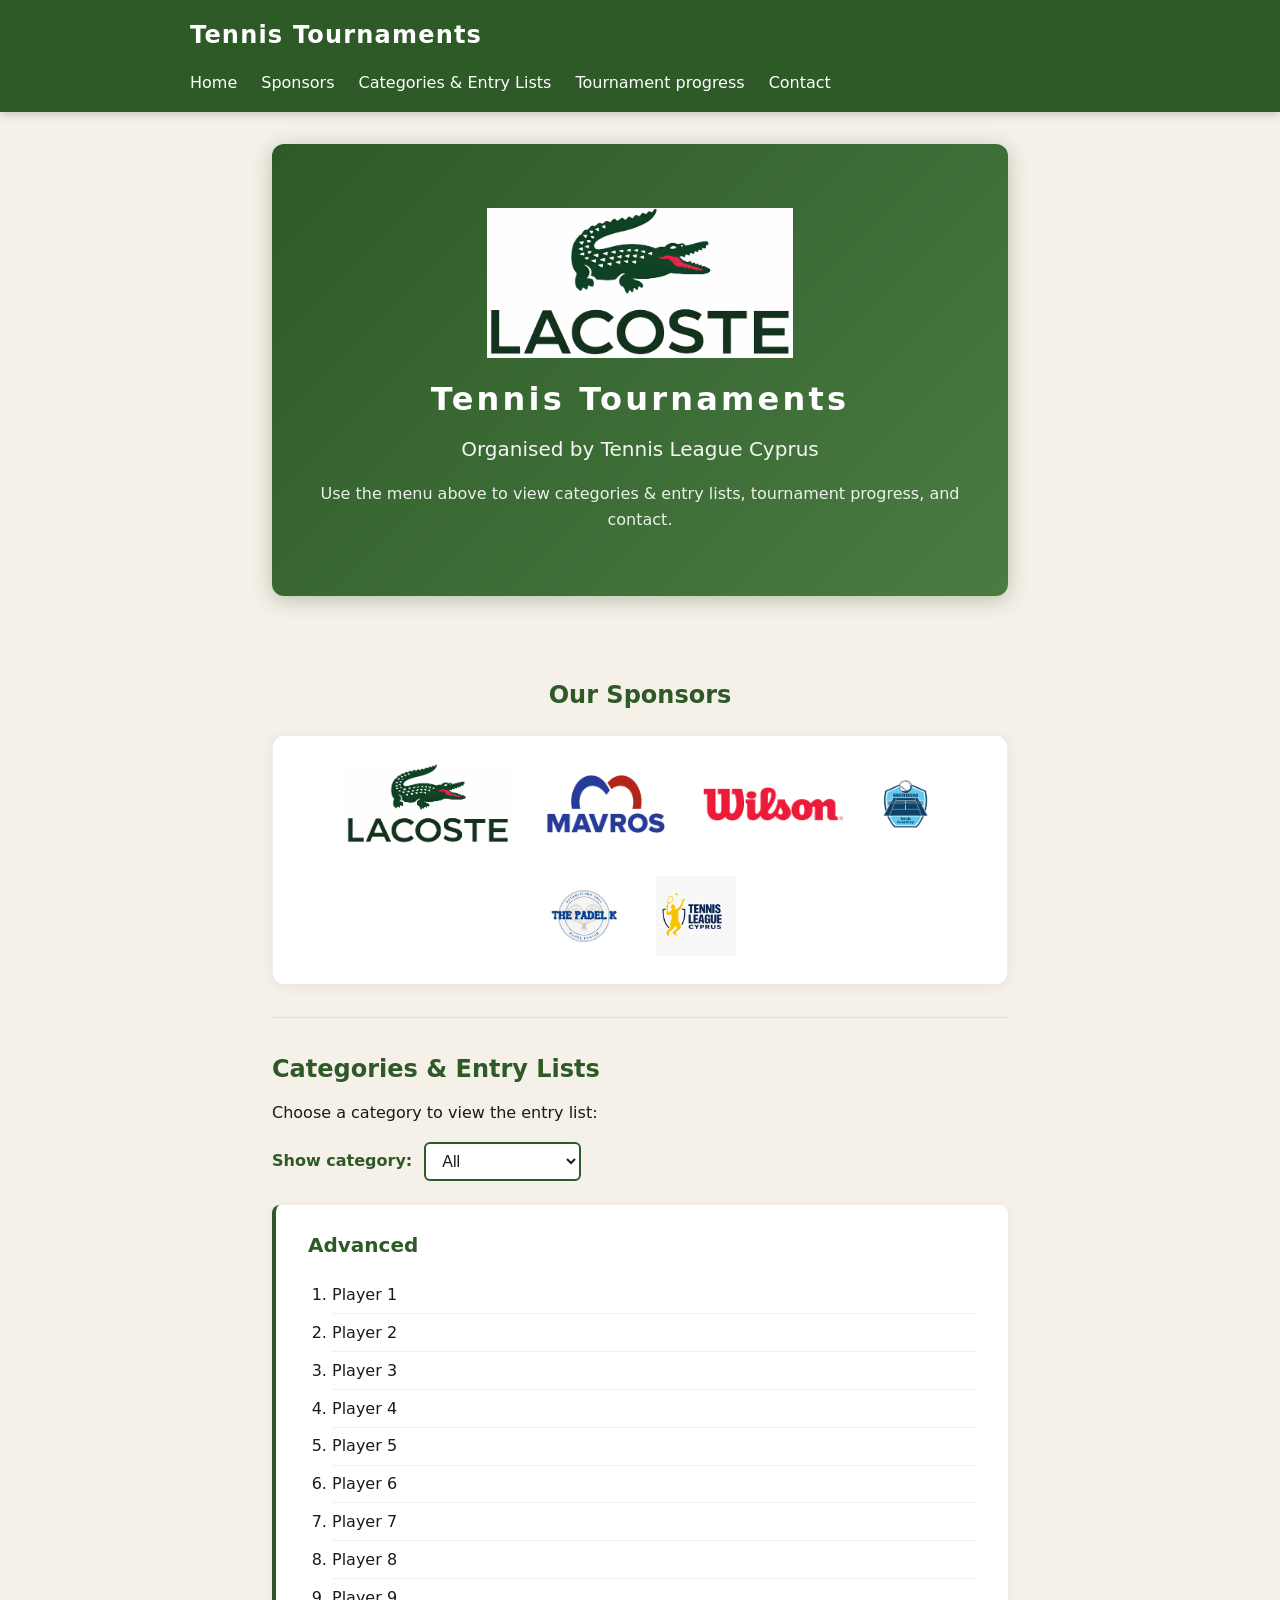
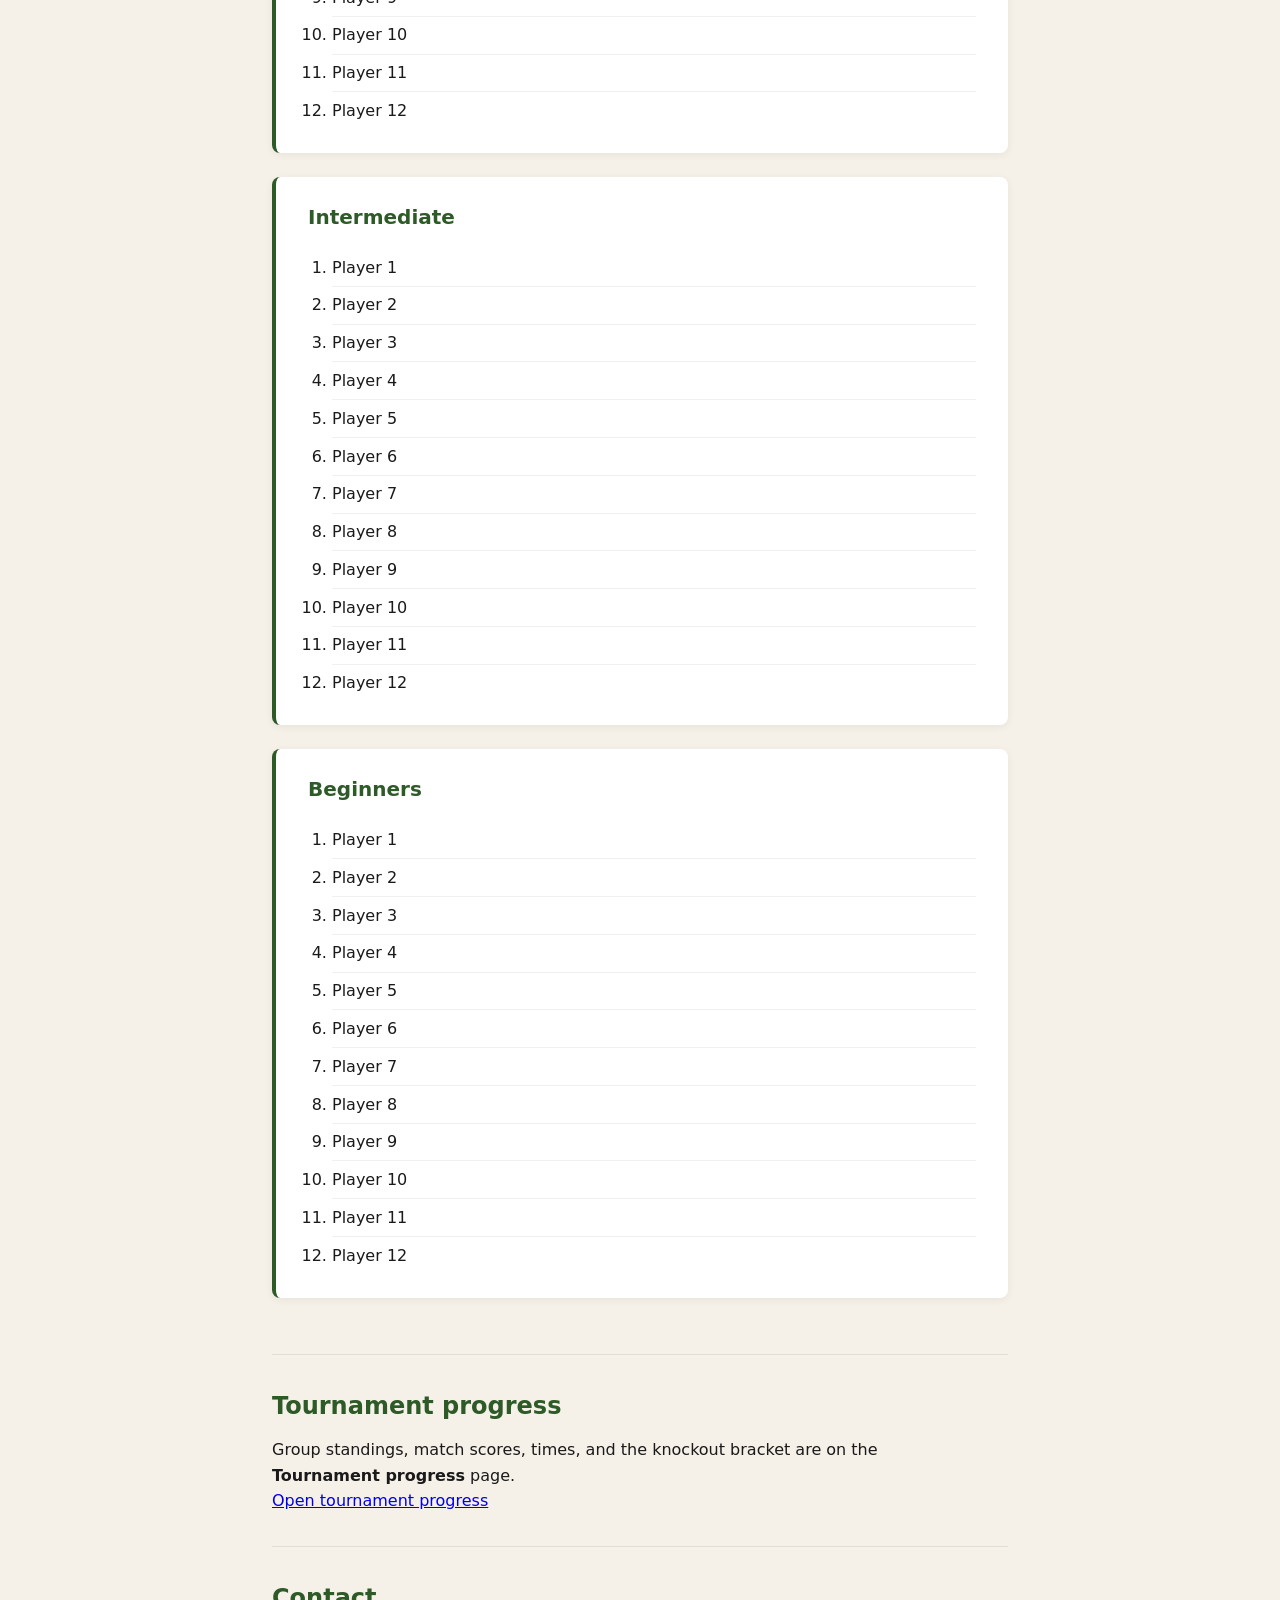
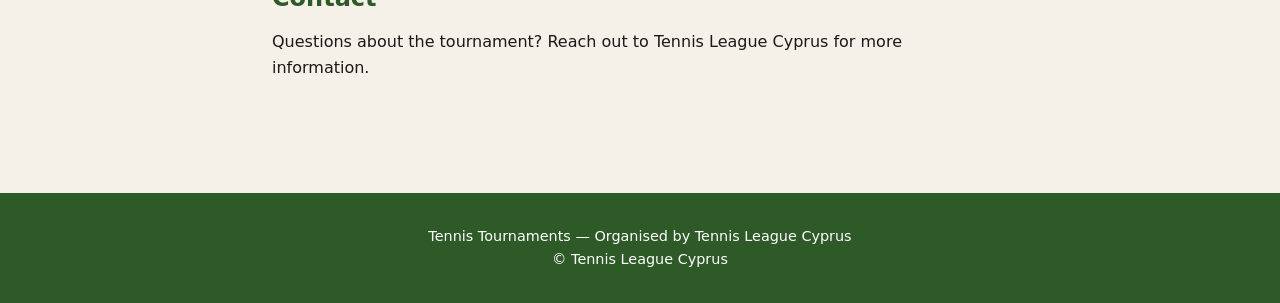
<file: index.html>
<!DOCTYPE html>
<html lang="en">
<head>
  <meta charset="UTF-8">
  <meta name="viewport" content="width=device-width, initial-scale=1.0">
  <title>Tennis Tournaments</title>
  <link rel="stylesheet" href="styles.css">
</head>
<body class="view-mode">
  <header>
    <nav>
      <h1 class="logo">Tennis Tournaments</h1>
      <ul>
        <li><a href="#home">Home</a></li>
        <li><a href="#partners">Sponsors</a></li>
        <li><a href="#categories">Categories & Entry Lists</a></li>
        <li><a href="run-tournament-view.html">Tournament progress</a></li>
        <li><a href="#contact">Contact</a></li>
      </ul>
    </nav>
  </header>

  <main>
    <section id="home" class="hero">
      <div class="hero-content">
        <div class="hero-title-sponsor">
          <img src="images/partner-logos/partner-1.png" alt="" decoding="async">
        </div>
        <h2>Tennis Tournaments</h2>
        <p class="tagline">Organised by Tennis League Cyprus</p>
        <p>Use the menu above to view categories & entry lists, tournament progress, and contact.</p>
      </div>
    </section>

    <section id="partners" class="section partners-section" aria-label="Our sponsors">
      <h2>Our Sponsors</h2>
      <div class="partners-box">
        <div class="partners-grid">
          <div class="partner-logo"><img src="images/partner-logos/partner-1.png" alt=""></div>
          <div class="partner-logo"><img src="images/partner-logos/partner-2.png" alt=""></div>
          <div class="partner-logo"><img src="images/partner-logos/partner-3.png" alt=""></div>
          <div class="partner-logo"><img src="images/partner-logos/partner-4.jpeg" alt=""></div>
          <div class="partner-logo"><img src="images/partner-logos/partner-5.jpeg" alt=""></div>
          <div class="partner-logo"><img src="images/partner-logos/partner-6.png" alt=""></div>
        </div>
      </div>
    </section>

    <section id="categories" class="section">
      <h2>Categories & Entry Lists</h2>
      <p class="section-intro">Choose a category to view the entry list:</p>

      <div class="category-filter">
        <label for="category-select">Show category:</label>
        <select id="category-select" aria-label="Filter by category">
          <option value="all">All</option>
          <option value="advanced">Advanced</option>
          <option value="intermediate">Intermediate</option>
          <option value="beginners">Beginners</option>
        </select>
      </div>

      <div class="category" data-category="advanced">
        <h3>Advanced</h3>
        <ol class="entry-list">
          <li data-category="advanced" data-index="0">Player 1</li>
          <li data-category="advanced" data-index="1">Player 2</li>
          <li data-category="advanced" data-index="2">Player 3</li>
          <li data-category="advanced" data-index="3">Player 4</li>
          <li data-category="advanced" data-index="4">Player 5</li>
          <li data-category="advanced" data-index="5">Player 6</li>
          <li data-category="advanced" data-index="6">Player 7</li>
          <li data-category="advanced" data-index="7">Player 8</li>
          <li data-category="advanced" data-index="8">Player 9</li>
          <li data-category="advanced" data-index="9">Player 10</li>
          <li data-category="advanced" data-index="10">Player 11</li>
          <li data-category="advanced" data-index="11">Player 12</li>
        </ol>
      </div>

      <div class="category" data-category="intermediate">
        <h3>Intermediate</h3>
        <ol class="entry-list">
          <li data-category="intermediate" data-index="0">Player 1</li>
          <li data-category="intermediate" data-index="1">Player 2</li>
          <li data-category="intermediate" data-index="2">Player 3</li>
          <li data-category="intermediate" data-index="3">Player 4</li>
          <li data-category="intermediate" data-index="4">Player 5</li>
          <li data-category="intermediate" data-index="5">Player 6</li>
          <li data-category="intermediate" data-index="6">Player 7</li>
          <li data-category="intermediate" data-index="7">Player 8</li>
          <li data-category="intermediate" data-index="8">Player 9</li>
          <li data-category="intermediate" data-index="9">Player 10</li>
          <li data-category="intermediate" data-index="10">Player 11</li>
          <li data-category="intermediate" data-index="11">Player 12</li>
        </ol>
      </div>

      <div class="category" data-category="beginners">
        <h3>Beginners</h3>
        <ol class="entry-list">
          <li data-category="beginners" data-index="0">Player 1</li>
          <li data-category="beginners" data-index="1">Player 2</li>
          <li data-category="beginners" data-index="2">Player 3</li>
          <li data-category="beginners" data-index="3">Player 4</li>
          <li data-category="beginners" data-index="4">Player 5</li>
          <li data-category="beginners" data-index="5">Player 6</li>
          <li data-category="beginners" data-index="6">Player 7</li>
          <li data-category="beginners" data-index="7">Player 8</li>
          <li data-category="beginners" data-index="8">Player 9</li>
          <li data-category="beginners" data-index="9">Player 10</li>
          <li data-category="beginners" data-index="10">Player 11</li>
          <li data-category="beginners" data-index="11">Player 12</li>
        </ol>
      </div>
    </section>

    <section id="schedule" class="section">
      <h2>Tournament progress</h2>
      <p>Group standings, match scores, times, and the knockout bracket are on the <strong>Tournament progress</strong> page.</p>
      <p><a href="run-tournament-view.html" class="cta-link">Open tournament progress</a></p>
    </section>

    <section id="contact" class="section">
      <h2>Contact</h2>
      <p>Questions about the tournament? Reach out to Tennis League Cyprus for more information.</p>
    </section>
  </main>

  <footer>
    <p>Tennis Tournaments — Organised by Tennis League Cyprus</p>
    <p>&copy; Tennis League Cyprus</p>
  </footer>

  <script src="js/cloud-config.js"></script>
  <script src="js/cloud-sync.js"></script>
  <script>
    (function () {
      var STORAGE_KEY = 'lagoste_tennis_players';
      var select = document.getElementById('category-select');
      var categories = document.querySelectorAll('.category[data-category]');
      var playerCells = document.querySelectorAll('.entry-list li[data-category]');

      function loadPlayers() {
        try {
          var saved = localStorage.getItem(STORAGE_KEY);
          if (!saved) return;
          var data = JSON.parse(saved);
          playerCells.forEach(function (li) {
            var cat = li.getAttribute('data-category');
            var idx = parseInt(li.getAttribute('data-index'), 10);
            if (data[cat] && data[cat][idx] !== undefined && data[cat][idx] !== '') {
              li.textContent = data[cat][idx];
            }
          });
        } catch (e) {}
      }

      function filterCategories() {
        var value = select.value;
        categories.forEach(function (el) {
          var show = value === 'all' || el.getAttribute('data-category') === value;
          el.classList.toggle('hidden', !show);
        });
      }

      function afterPull() {
        loadPlayers();
        select.addEventListener('change', filterCategories);
        filterCategories();
        if (window.LagosteCloud && window.LagosteCloud.cloudEnabled && window.LagosteCloud.cloudEnabled()) {
          window.LagosteCloud.startPolling(loadPlayers, 10000);
        }
      }

      if (window.LagosteCloud && window.LagosteCloud.cloudEnabled && window.LagosteCloud.cloudEnabled()) {
        window.LagosteCloud.pullFromCloud().then(afterPull);
      } else {
        afterPull();
      }
    })();
  </script>
</body>
</html>
</file>
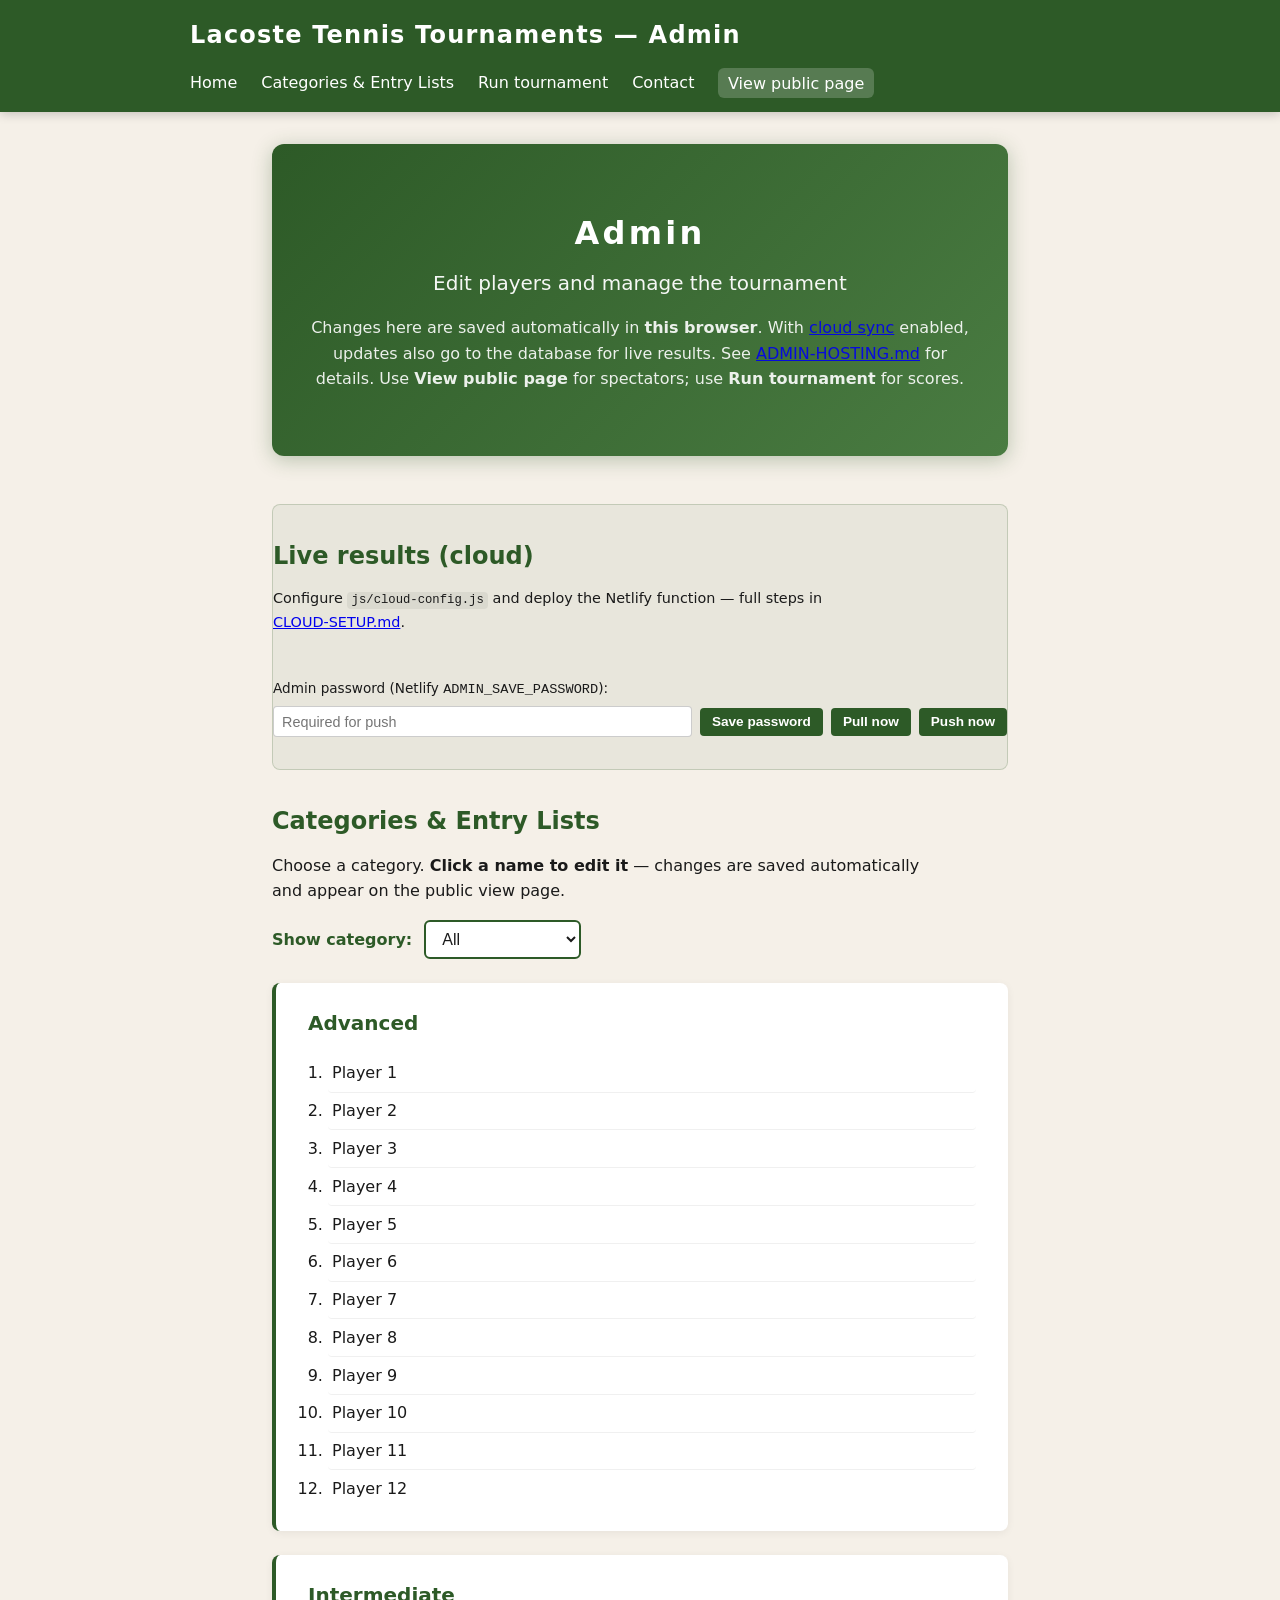
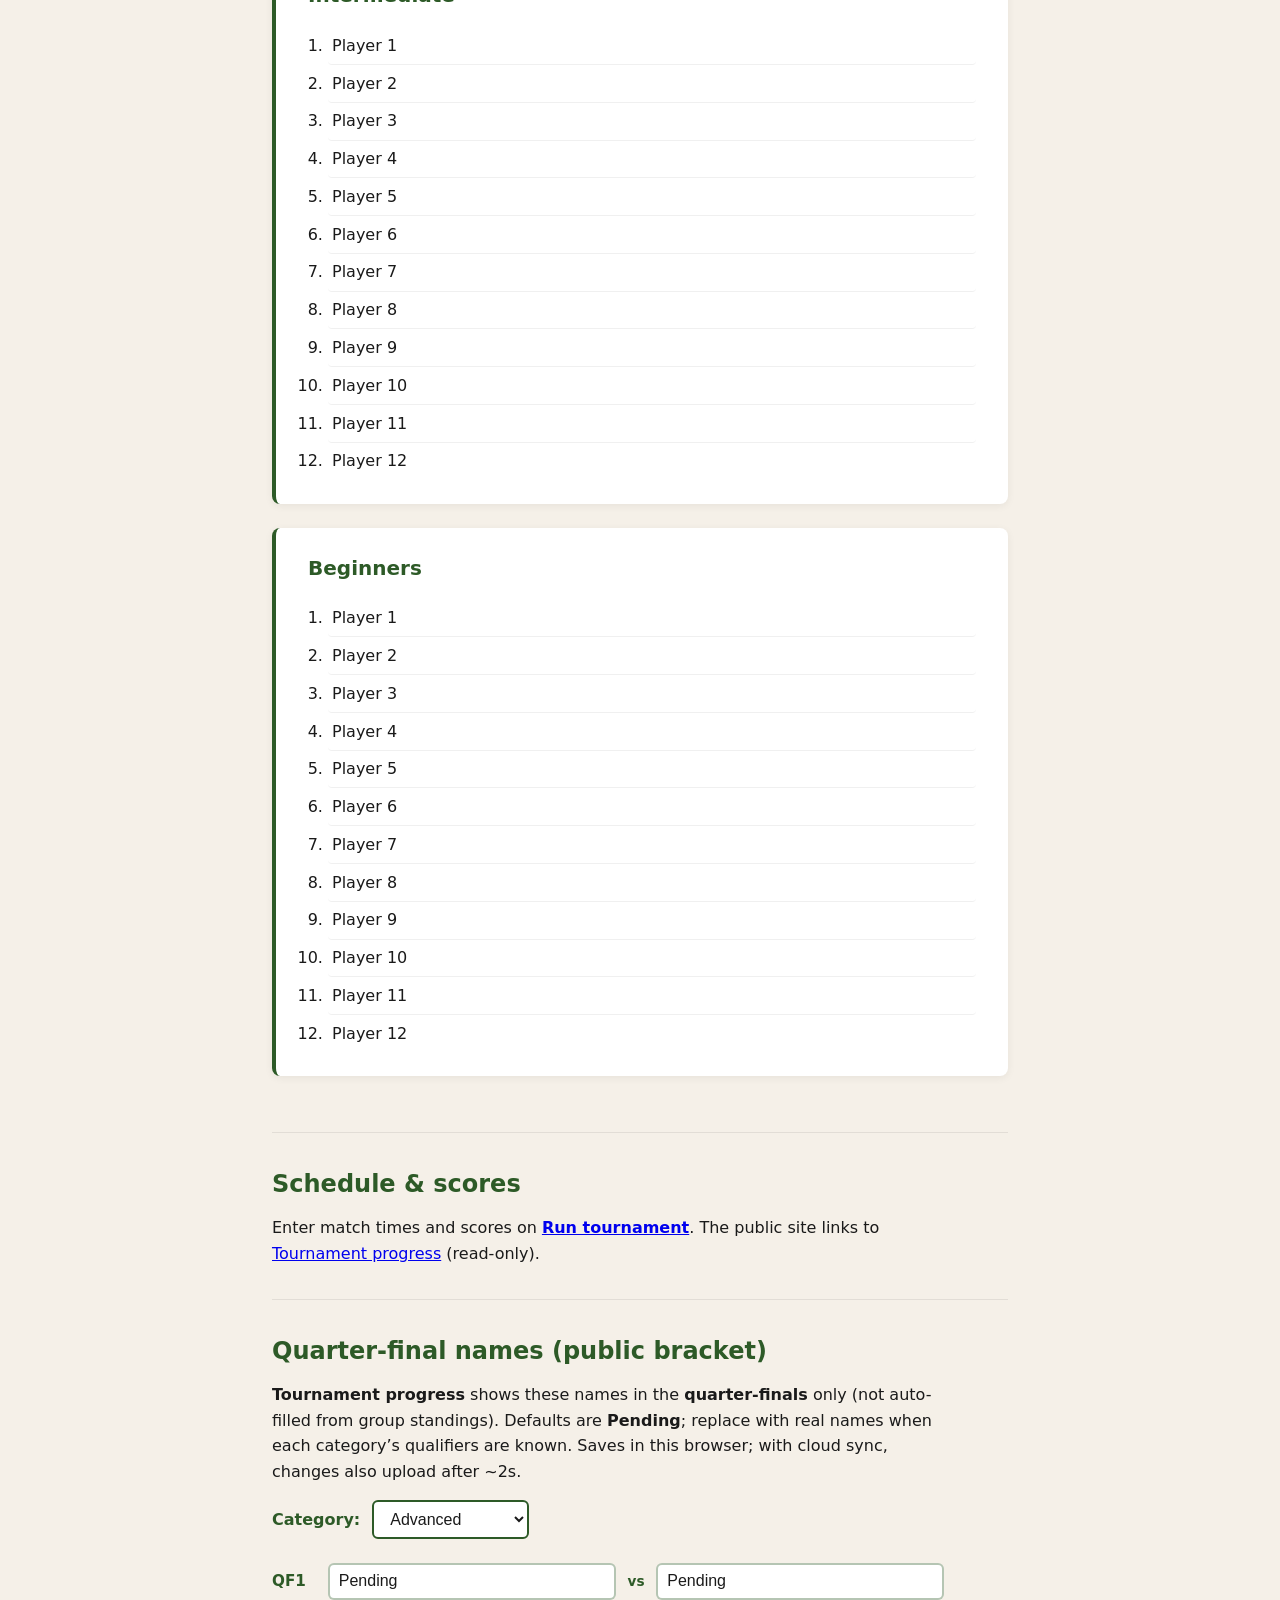
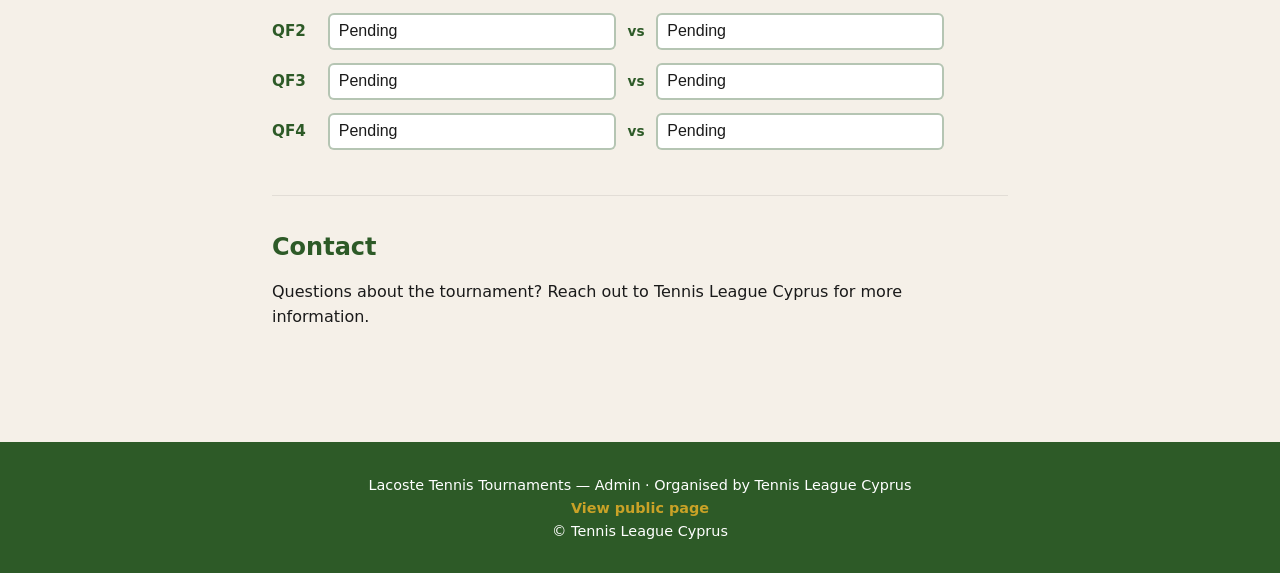
<file: admin.html>
<!DOCTYPE html>
<html lang="en">
<head>
  <meta charset="UTF-8">
  <meta name="viewport" content="width=device-width, initial-scale=1.0">
  <title>Admin — Lacoste Tennis Tournaments</title>
  <link rel="stylesheet" href="styles.css">
</head>
<body class="admin-mode">
  <header>
    <nav>
      <h1 class="logo">Lacoste Tennis Tournaments — Admin</h1>
      <ul>
        <li><a href="#home">Home</a></li>
        <li><a href="#categories">Categories & Entry Lists</a></li>
        <li><a href="run-tournament.html">Run tournament</a></li>
        <li><a href="#contact">Contact</a></li>
        <li><a href="index.html" class="nav-view-link">View public page</a></li>
      </ul>
    </nav>
  </header>

  <main>
    <section id="home" class="hero">
      <div class="hero-content">
        <h2>Admin</h2>
        <p class="tagline">Edit players and manage the tournament</p>
        <p>Changes here are saved automatically in <strong>this browser</strong>. With <a href="CLOUD-SETUP.md">cloud sync</a> enabled, updates also go to the database for live results. See <a href="ADMIN-HOSTING.md" target="_blank" rel="noopener">ADMIN-HOSTING.md</a> for details. Use <strong>View public page</strong> for spectators; use <strong>Run tournament</strong> for scores.</p>
      </div>
    </section>

    <section id="cloud-live" class="section cloud-sync-panel">
      <h2>Live results (cloud)</h2>
      <p class="cloud-sync-help">Configure <code>js/cloud-config.js</code> and deploy the Netlify function — full steps in <a href="CLOUD-SETUP.md">CLOUD-SETUP.md</a>.</p>
      <p id="cloud-status-line-admin" class="cloud-status-line" aria-live="polite"></p>
      <div class="cloud-sync-actions">
        <label for="cloud-admin-password-admin">Admin password (Netlify <code>ADMIN_SAVE_PASSWORD</code>):</label>
        <div class="cloud-sync-row">
          <input type="password" id="cloud-admin-password-admin" autocomplete="off" placeholder="Required for push">
          <button type="button" id="cloud-save-pw-admin" class="btn-cloud">Save password</button>
          <button type="button" id="cloud-pull-admin" class="btn-cloud">Pull now</button>
          <button type="button" id="cloud-push-admin" class="btn-cloud">Push now</button>
        </div>
      </div>
    </section>

    <section id="categories" class="section">
      <h2>Categories & Entry Lists</h2>
      <p class="section-intro">Choose a category. <strong>Click a name to edit it</strong> — changes are saved automatically and appear on the public view page.</p>

      <div class="category-filter">
        <label for="category-select">Show category:</label>
        <select id="category-select" aria-label="Filter by category">
          <option value="all">All</option>
          <option value="advanced">Advanced</option>
          <option value="intermediate">Intermediate</option>
          <option value="beginners">Beginners</option>
        </select>
      </div>

      <div class="category" data-category="advanced">
        <h3>Advanced</h3>
        <ol class="entry-list">
          <li contenteditable="true" data-category="advanced" data-index="0">Player 1</li>
          <li contenteditable="true" data-category="advanced" data-index="1">Player 2</li>
          <li contenteditable="true" data-category="advanced" data-index="2">Player 3</li>
          <li contenteditable="true" data-category="advanced" data-index="3">Player 4</li>
          <li contenteditable="true" data-category="advanced" data-index="4">Player 5</li>
          <li contenteditable="true" data-category="advanced" data-index="5">Player 6</li>
          <li contenteditable="true" data-category="advanced" data-index="6">Player 7</li>
          <li contenteditable="true" data-category="advanced" data-index="7">Player 8</li>
          <li contenteditable="true" data-category="advanced" data-index="8">Player 9</li>
          <li contenteditable="true" data-category="advanced" data-index="9">Player 10</li>
          <li contenteditable="true" data-category="advanced" data-index="10">Player 11</li>
          <li contenteditable="true" data-category="advanced" data-index="11">Player 12</li>
        </ol>
      </div>

      <div class="category" data-category="intermediate">
        <h3>Intermediate</h3>
        <ol class="entry-list">
          <li contenteditable="true" data-category="intermediate" data-index="0">Player 1</li>
          <li contenteditable="true" data-category="intermediate" data-index="1">Player 2</li>
          <li contenteditable="true" data-category="intermediate" data-index="2">Player 3</li>
          <li contenteditable="true" data-category="intermediate" data-index="3">Player 4</li>
          <li contenteditable="true" data-category="intermediate" data-index="4">Player 5</li>
          <li contenteditable="true" data-category="intermediate" data-index="5">Player 6</li>
          <li contenteditable="true" data-category="intermediate" data-index="6">Player 7</li>
          <li contenteditable="true" data-category="intermediate" data-index="7">Player 8</li>
          <li contenteditable="true" data-category="intermediate" data-index="8">Player 9</li>
          <li contenteditable="true" data-category="intermediate" data-index="9">Player 10</li>
          <li contenteditable="true" data-category="intermediate" data-index="10">Player 11</li>
          <li contenteditable="true" data-category="intermediate" data-index="11">Player 12</li>
        </ol>
      </div>

      <div class="category" data-category="beginners">
        <h3>Beginners</h3>
        <ol class="entry-list">
          <li contenteditable="true" data-category="beginners" data-index="0">Player 1</li>
          <li contenteditable="true" data-category="beginners" data-index="1">Player 2</li>
          <li contenteditable="true" data-category="beginners" data-index="2">Player 3</li>
          <li contenteditable="true" data-category="beginners" data-index="3">Player 4</li>
          <li contenteditable="true" data-category="beginners" data-index="4">Player 5</li>
          <li contenteditable="true" data-category="beginners" data-index="5">Player 6</li>
          <li contenteditable="true" data-category="beginners" data-index="6">Player 7</li>
          <li contenteditable="true" data-category="beginners" data-index="7">Player 8</li>
          <li contenteditable="true" data-category="beginners" data-index="8">Player 9</li>
          <li contenteditable="true" data-category="beginners" data-index="9">Player 10</li>
          <li contenteditable="true" data-category="beginners" data-index="10">Player 11</li>
          <li contenteditable="true" data-category="beginners" data-index="11">Player 12</li>
        </ol>
      </div>
    </section>

    <section id="schedule" class="section">
      <h2>Schedule &amp; scores</h2>
      <p>Enter match times and scores on <a href="run-tournament.html"><strong>Run tournament</strong></a>. The public site links to <a href="run-tournament-view.html">Tournament progress</a> (read-only).</p>
    </section>

    <section id="qf-labels" class="section">
      <h2>Quarter-final names (public bracket)</h2>
      <p class="section-intro">
        <strong>Tournament progress</strong> shows these names in the <strong>quarter-finals</strong> only (not auto-filled from group standings).
        Defaults are <strong>Pending</strong>; replace with real names when each category’s qualifiers are known. Saves in this browser; with cloud sync, changes also upload after ~2s.
      </p>
      <div class="category-filter">
        <label for="qf-category-select">Category:</label>
        <select id="qf-category-select" aria-label="Category for quarter-final labels">
          <option value="advanced">Advanced</option>
          <option value="intermediate">Intermediate</option>
          <option value="beginners">Beginners</option>
        </select>
      </div>
      <div id="qf-labels-fields" class="qf-labels-fields" aria-live="polite"></div>
    </section>

    <section id="contact" class="section">
      <h2>Contact</h2>
      <p>Questions about the tournament? Reach out to Tennis League Cyprus for more information.</p>
    </section>
  </main>

  <footer>
    <p>Lacoste Tennis Tournaments — Admin · Organised by Tennis League Cyprus</p>
    <p><a href="index.html" class="footer-view-link">View public page</a></p>
    <p>&copy; Tennis League Cyprus</p>
  </footer>

  <script src="js/cloud-config.js"></script>
  <script src="js/qf-labels.js"></script>
  <script src="js/cloud-sync.js"></script>
  <script>
    (function () {
      var STORAGE_KEY = 'lagoste_tennis_players';

      var qfCatSelect = document.getElementById('qf-category-select');
      var qfFieldsWrap = document.getElementById('qf-labels-fields');

      var select = document.getElementById('category-select');
      var categories = document.querySelectorAll('.category[data-category]');
      var playerCells = document.querySelectorAll('.entry-list li[contenteditable="true"]');

      function loadPlayers() {
        try {
          var saved = localStorage.getItem(STORAGE_KEY);
          if (!saved) return;
          var data = JSON.parse(saved);
          playerCells.forEach(function (li) {
            var cat = li.getAttribute('data-category');
            var idx = parseInt(li.getAttribute('data-index'), 10);
            if (data[cat] && data[cat][idx] !== undefined && data[cat][idx] !== '') {
              li.textContent = data[cat][idx];
            }
          });
        } catch (e) {}
      }

      function saveCategory(category) {
        var list = document.querySelector('.category[data-category="' + category + '"] .entry-list');
        if (!list) return;
        var names = [];
        var items = list.querySelectorAll('li');
        for (var i = 0; i < items.length; i++) {
          names.push(items[i].textContent.trim());
        }
        try {
          var data = {};
          try {
            var existing = localStorage.getItem(STORAGE_KEY);
            if (existing) data = JSON.parse(existing);
          } catch (e) {}
          data[category] = names;
          localStorage.setItem(STORAGE_KEY, JSON.stringify(data));
          if (window.LagosteCloud && window.LagosteCloud.cloudEnabled && window.LagosteCloud.cloudEnabled()) {
            window.LagosteCloud.schedulePush(window.LagosteCloud.getAdminPassword);
          }
        } catch (e) {}
      }

      function filterCategories() {
        var value = select.value;
        categories.forEach(function (el) {
          var show = value === 'all' || el.getAttribute('data-category') === value;
          el.classList.toggle('hidden', !show);
        });
      }

      function saveQfFromAdmin() {
        if (!qfCatSelect || !window.LagosteQfLabels) return;
        var cat = qfCatSelect.value;
        var inputs = qfFieldsWrap ? qfFieldsWrap.querySelectorAll('.qf-label-input') : [];
        var arr = window.LagosteQfLabels.defaults();
        inputs.forEach(function (inp) {
          var idx = parseInt(inp.getAttribute('data-slot'), 10);
          if (!isNaN(idx) && idx >= 0 && idx < 8) {
            arr[idx] = inp.value.trim() || 'Pending';
          }
        });
        window.LagosteQfLabels.setLabels(cat, arr);
        if (window.LagosteCloud && window.LagosteCloud.cloudEnabled && window.LagosteCloud.cloudEnabled()) {
          window.LagosteCloud.schedulePush(window.LagosteCloud.getAdminPassword);
        }
      }

      function renderQfAdminFields() {
        if (!qfCatSelect || !qfFieldsWrap || !window.LagosteQfLabels) return;
        var cat = qfCatSelect.value;
        var labels = window.LagosteQfLabels.getLabels(cat);
        qfFieldsWrap.innerHTML = '';
        for (var q = 0; q < 4; q++) {
          var row = document.createElement('div');
          row.className = 'qf-label-row';
          var lab = document.createElement('span');
          lab.className = 'qf-label-qi';
          lab.textContent = 'QF' + (q + 1);
          row.appendChild(lab);
          var inpA = document.createElement('input');
          inpA.type = 'text';
          inpA.className = 'qf-label-input';
          inpA.setAttribute('data-slot', String(q * 2));
          inpA.value = labels[q * 2];
          inpA.setAttribute('aria-label', 'QF ' + (q + 1) + ' first player');
          row.appendChild(inpA);
          var vs = document.createElement('span');
          vs.className = 'qf-vs';
          vs.textContent = 'vs';
          row.appendChild(vs);
          var inpB = document.createElement('input');
          inpB.type = 'text';
          inpB.className = 'qf-label-input';
          inpB.setAttribute('data-slot', String(q * 2 + 1));
          inpB.value = labels[q * 2 + 1];
          inpB.setAttribute('aria-label', 'QF ' + (q + 1) + ' second player');
          row.appendChild(inpB);
          qfFieldsWrap.appendChild(row);
        }
        qfFieldsWrap.querySelectorAll('.qf-label-input').forEach(function (inp) {
          inp.addEventListener('change', saveQfFromAdmin);
          inp.addEventListener('blur', saveQfFromAdmin);
        });
      }

      function wireAdminCloudUi() {
        var line = document.getElementById('cloud-status-line-admin');
        var pw = document.getElementById('cloud-admin-password-admin');
        var savePw = document.getElementById('cloud-save-pw-admin');
        var pullBtn = document.getElementById('cloud-pull-admin');
        var pushBtn = document.getElementById('cloud-push-admin');
        if (!line || !window.LagosteCloud) return;

        function setStatus(msg) {
          line.textContent = msg || '';
        }

        if (!window.LagosteCloud.cloudEnabled()) {
          setStatus('Cloud sync is off. Set enabled: true in js/cloud-config.js');
          if (savePw) savePw.disabled = true;
          if (pullBtn) pullBtn.disabled = true;
          if (pushBtn) pushBtn.disabled = true;
          return;
        }

        if (window.LagosteCloud.getAdminPassword() && pw) {
          pw.placeholder = '•••••••• (saved)';
        }

        if (savePw && pw) {
          savePw.addEventListener('click', function () {
            window.LagosteCloud.setAdminPassword(pw.value);
            setStatus('Password saved. Name changes will push to the cloud after ~2s.');
          });
        }
        if (pullBtn) {
          pullBtn.addEventListener('click', function () {
            setStatus('Pulling…');
            window.LagosteCloud.pullFromCloud().then(function () {
              loadPlayers();
              renderQfAdminFields();
              setStatus('Pulled from cloud.');
            });
          });
        }
        if (pushBtn) {
          pushBtn.addEventListener('click', function () {
            setStatus('Pushing…');
            window.LagosteCloud.pushToCloud(pw ? pw.value : null).then(function (res) {
              setStatus(res.ok ? 'Push OK.' : 'Push failed: ' + (res.error || ''));
            });
          });
        }
      }

      function startAdmin() {
        loadPlayers();
        select.addEventListener('change', filterCategories);
        filterCategories();
        wireAdminCloudUi();
        if (qfCatSelect) {
          qfCatSelect.addEventListener('change', renderQfAdminFields);
          renderQfAdminFields();
        }

        playerCells.forEach(function (li) {
          li.addEventListener('blur', function () {
            saveCategory(li.getAttribute('data-category'));
          });
        });
      }

      if (window.LagosteCloud && window.LagosteCloud.cloudEnabled && window.LagosteCloud.cloudEnabled()) {
        window.LagosteCloud.pullFromCloud().then(function () {
          startAdmin();
        });
      } else {
        startAdmin();
      }
    })();
  </script>
</body>
</html>
</file>
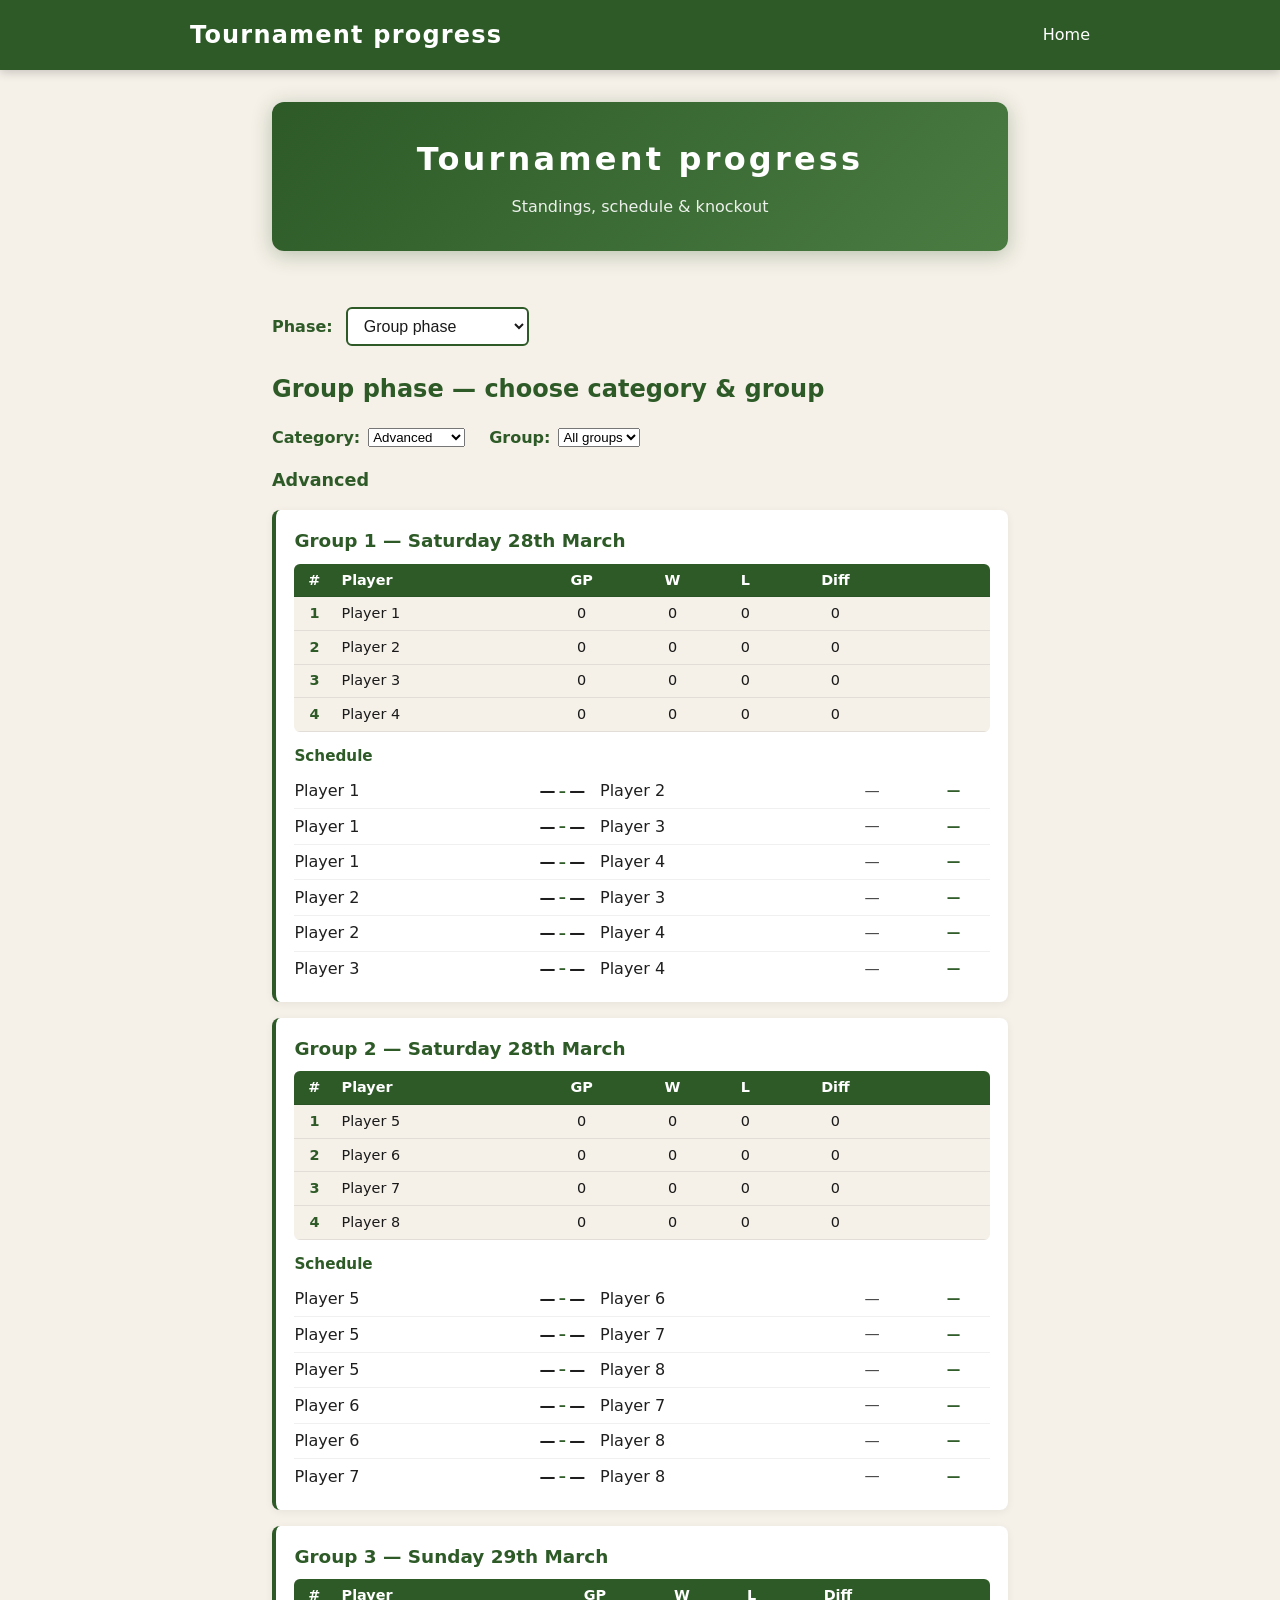
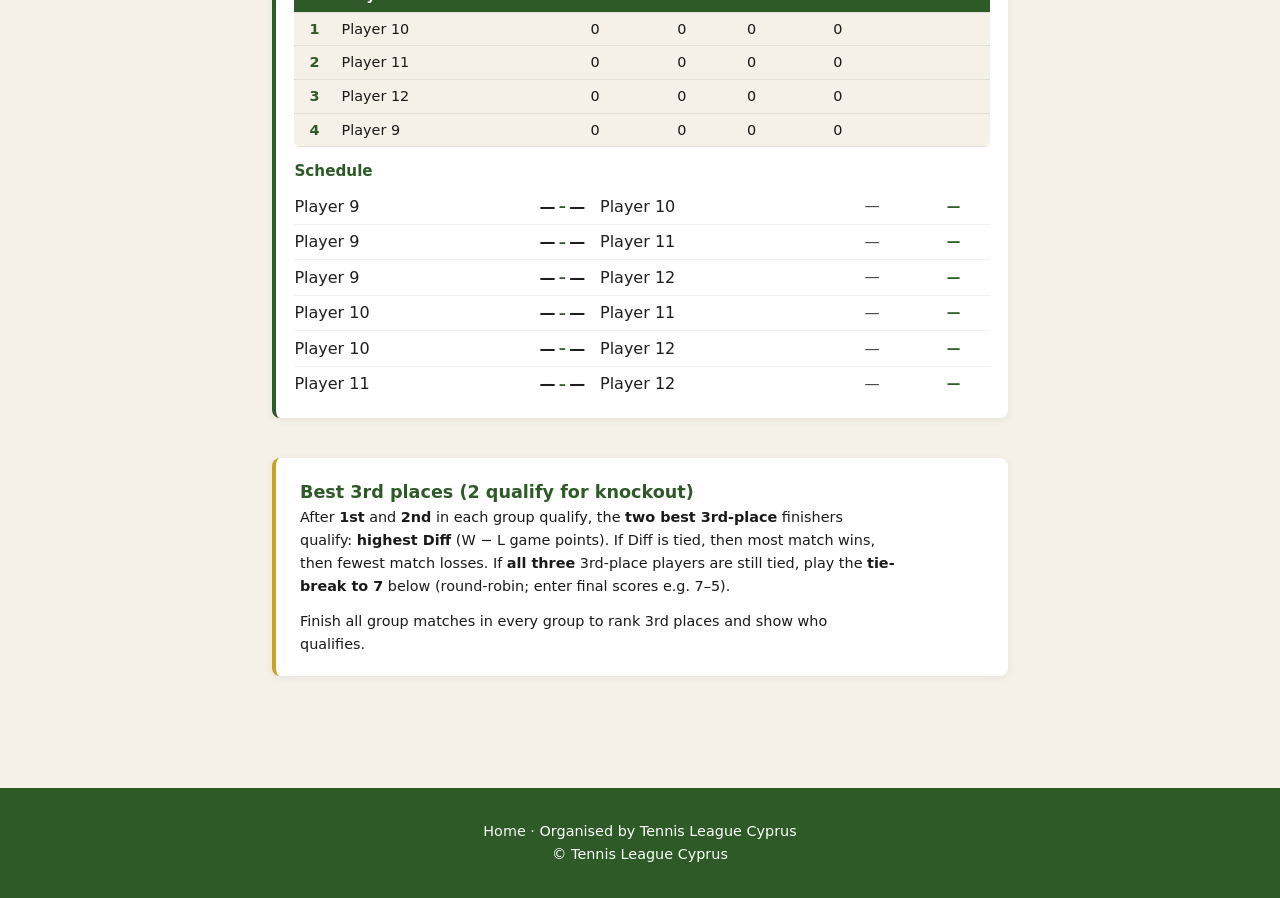
<file: run-tournament-view.html>
<!DOCTYPE html>
<html lang="en">
<head>
  <meta charset="UTF-8">
  <meta name="viewport" content="width=device-width, initial-scale=1.0">
  <meta http-equiv="refresh" content="0;url=run-tournament.html?view=1">
  <title>Tournament progress — Lacoste Tennis Tournaments</title>
  <script>location.replace('run-tournament.html?view=1');</script>
</head>
<body>
  <p><a href="run-tournament.html?view=1">Open tournament progress</a></p>
</body>
</html>
</file>
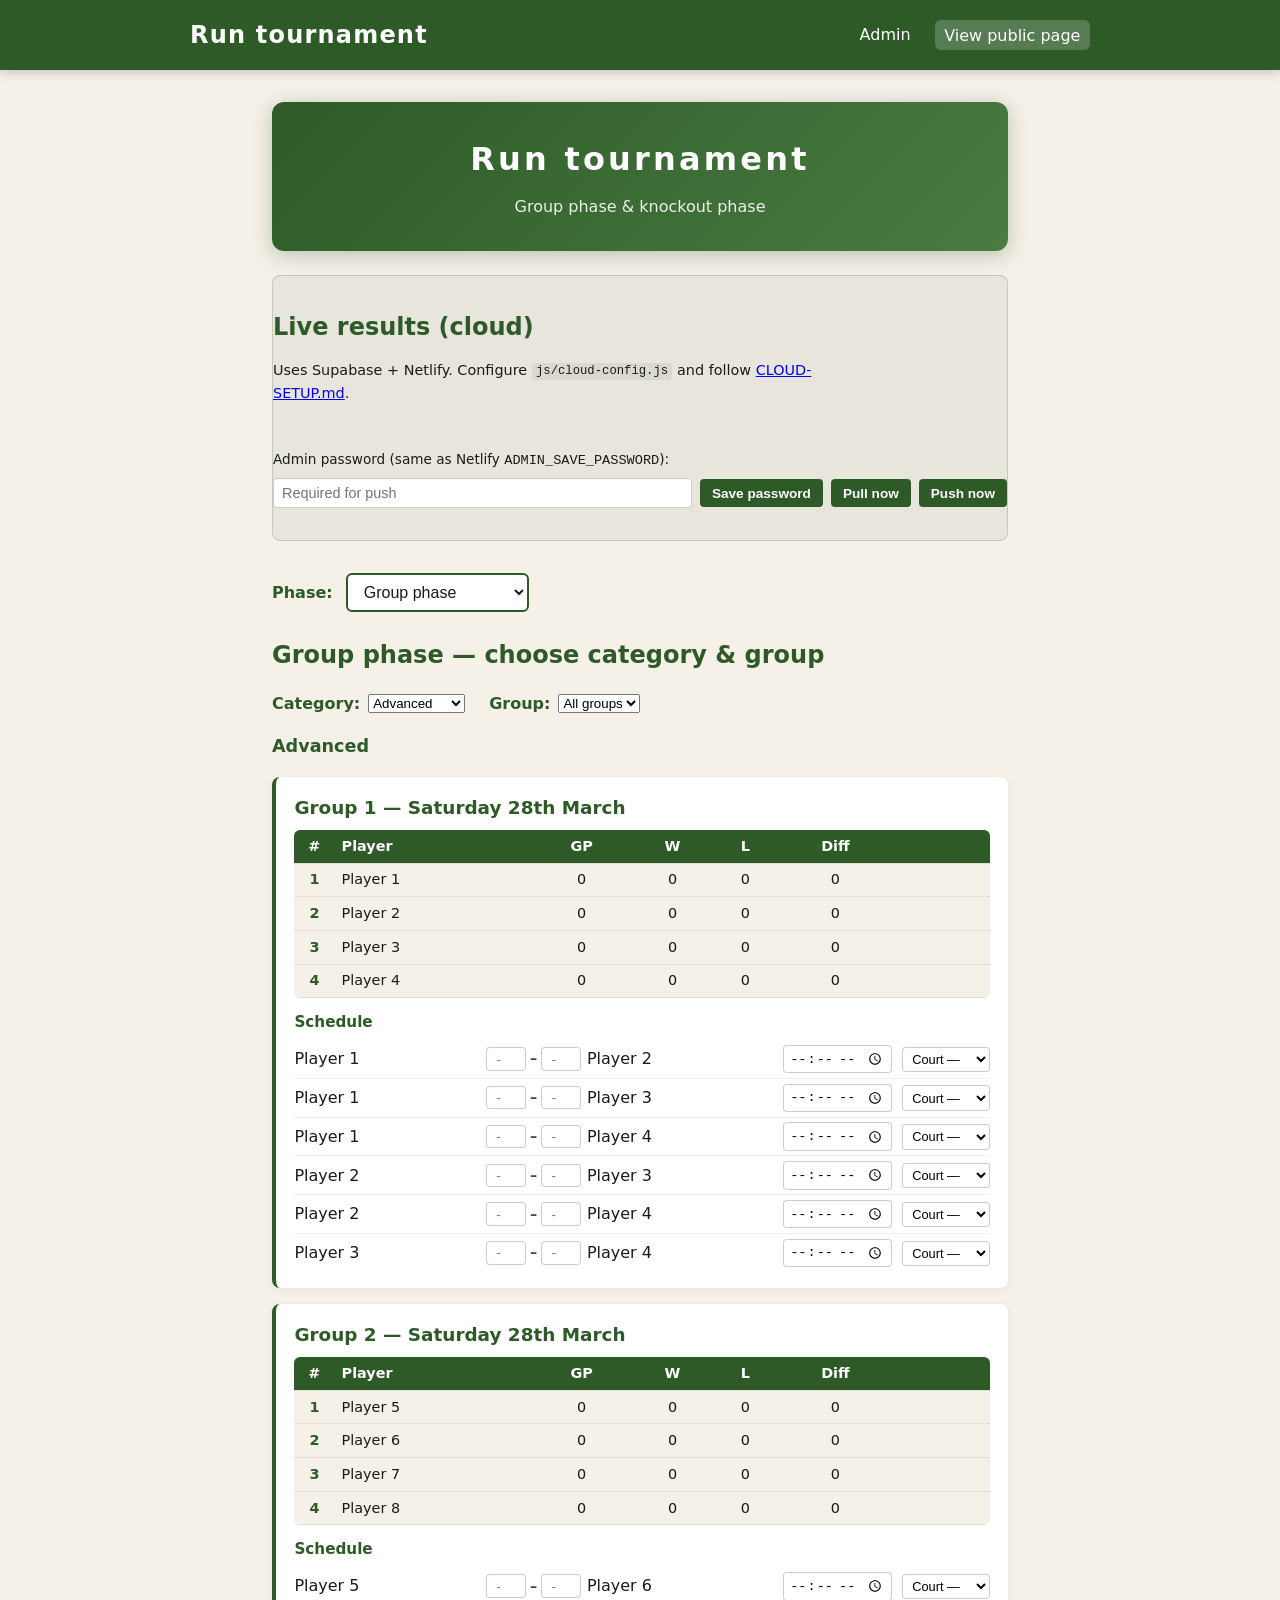
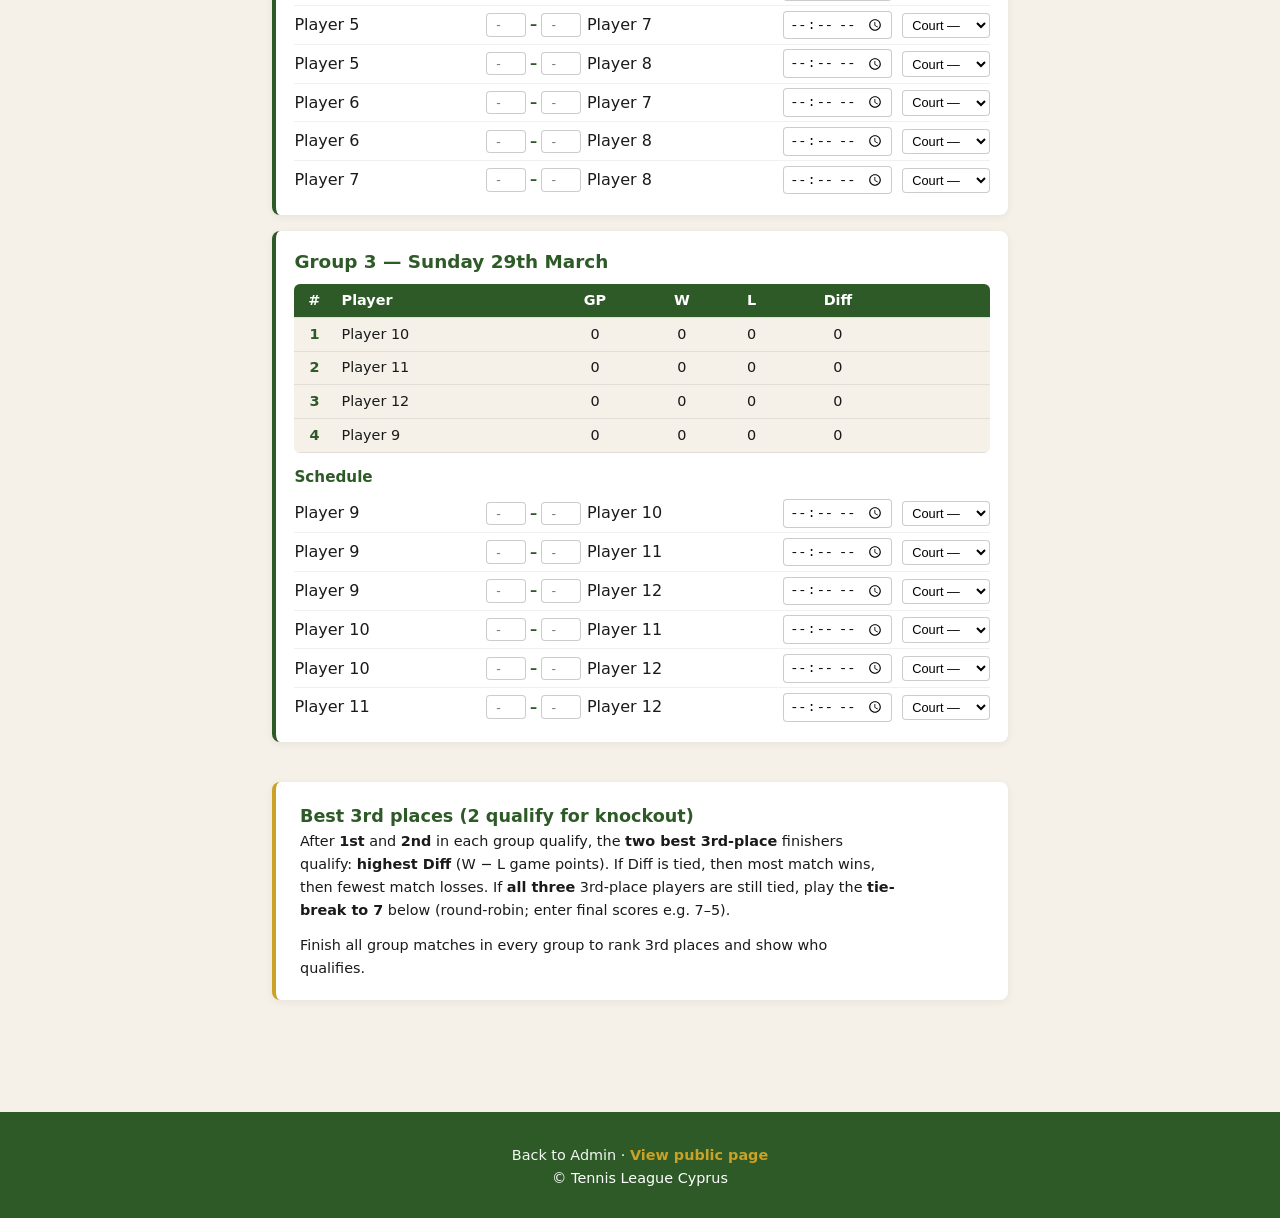
<file: run-tournament.html>
<!DOCTYPE html>
<html lang="en">
<head>
  <meta charset="UTF-8">
  <meta name="viewport" content="width=device-width, initial-scale=1.0">
  <title>Run tournament — Lacoste Tennis Tournaments</title>
  <link rel="stylesheet" href="styles.css">
</head>
<body class="admin-mode">
  <header>
    <nav>
      <h1 class="logo">Run tournament</h1>
      <ul>
        <li><a href="admin.html">Admin</a></li>
        <li><a href="index.html" class="nav-view-link">View public page</a></li>
      </ul>
    </nav>
  </header>

  <main>
    <section class="hero hero-compact">
      <div class="hero-content">
        <h2>Run tournament</h2>
        <p class="tagline">Group phase & knockout phase</p>
      </div>
    </section>

    <section class="section cloud-sync-panel" id="cloud-live">
      <h2>Live results (cloud)</h2>
      <p class="cloud-sync-help">Uses Supabase + Netlify. Configure <code>js/cloud-config.js</code> and follow <a href="CLOUD-SETUP.md">CLOUD-SETUP.md</a>.</p>
      <p id="cloud-status-line" class="cloud-status-line" aria-live="polite"></p>
      <div class="cloud-sync-actions">
        <label for="cloud-admin-password">Admin password (same as Netlify <code>ADMIN_SAVE_PASSWORD</code>):</label>
        <div class="cloud-sync-row">
          <input type="password" id="cloud-admin-password" autocomplete="off" placeholder="Required for push">
          <button type="button" id="cloud-save-pw" class="btn-cloud">Save password</button>
          <button type="button" id="cloud-pull" class="btn-cloud">Pull now</button>
          <button type="button" id="cloud-push" class="btn-cloud">Push now</button>
        </div>
      </div>
    </section>

    <section class="section">
      <div class="phase-selector">
        <label for="phase-select">Phase:</label>
        <select id="phase-select" aria-label="Select phase">
          <option value="group">Group phase</option>
          <option value="knockout">Knockout phase</option>
        </select>
      </div>

      <!-- Group phase panel -->
      <div id="group-phase-panel" class="phase-panel">
        <h2>Group phase — choose category & group</h2>
        <div class="run-tournament-filters">
          <div class="filter-row">
            <label for="run-category-select">Category:</label>
            <select id="run-category-select" aria-label="Select category">
              <option value="advanced">Advanced</option>
              <option value="intermediate">Intermediate</option>
              <option value="beginners">Beginners</option>
            </select>
          </div>
          <div class="filter-row">
            <label for="run-group-select">Group:</label>
            <select id="run-group-select" aria-label="Select group">
              <option value="all">All groups</option>
              <option value="1">Group 1</option>
              <option value="2">Group 2</option>
              <option value="3">Group 3</option>
            </select>
          </div>
        </div>
        <div id="run-category-label" class="run-category-label" aria-live="polite"></div>
        <div id="groups-container" class="groups-container"></div>
      </div>

      <!-- Knockout phase panel -->
      <div id="knockout-phase-panel" class="phase-panel hidden">
        <h2>Knockout phase — choose category</h2>
        <div class="run-tournament-filters">
          <div class="filter-row">
            <label for="knockout-category-select">Category:</label>
            <select id="knockout-category-select" aria-label="Select category for knockout">
              <option value="advanced">Advanced</option>
              <option value="intermediate">Intermediate</option>
              <option value="beginners">Beginners</option>
            </select>
          </div>
        </div>
        <p class="knockout-bracket-note knockout-qf-admin-hint">
          Quarter-final player names are edited on
          <a href="admin.html#qf-labels">Admin → Quarter-final names</a>
          (defaults: <strong>Pending</strong>).
        </p>
        <div id="knockout-container" class="knockout-container"></div>
      </div>
    </section>
  </main>

  <footer>
    <p><a href="admin.html">Back to Admin</a> · <a href="index.html" class="footer-view-link">View public page</a></p>
    <p>&copy; Tennis League Cyprus</p>
  </footer>

  <script src="js/cloud-config.js"></script>
  <script src="js/qf-labels.js"></script>
  <script src="js/cloud-sync.js"></script>
  <script>
    (function () {
      /** Public read-only mode: run-tournament.html?view=1 (no score/time edits). */
      var VIEW_ONLY = new URLSearchParams(location.search).get('view') === '1';
      if (VIEW_ONLY) {
        document.body.className = 'view-mode';
        var logoEl = document.querySelector('header .logo');
        if (logoEl) logoEl.textContent = 'Tournament progress';
        var navUl = document.querySelector('header nav ul');
        if (navUl) {
          navUl.innerHTML = '<li><a href="index.html">Home</a></li>';
        }
        var heroH2 = document.querySelector('.hero-compact h2');
        var heroTag = document.querySelector('.hero-compact .tagline');
        if (heroH2) heroH2.textContent = 'Tournament progress';
        if (heroTag) heroTag.textContent = 'Standings, schedule & knockout';
        var footFirst = document.querySelector('footer p');
        if (footFirst) {
          footFirst.innerHTML = '<a href="index.html">Home</a> · Organised by Tennis League Cyprus';
        }
      }

      var STORAGE_KEY = 'lagoste_tennis_players';
      var MATCHES_KEY = 'lagoste_group_matches';
      var THIRD_TIEBREAK_KEY = 'lagoste_third_tiebreak';
      var TOTAL_PLAYERS = 12;
      var NUM_GROUPS = 3;
      var PLAYERS_PER_GROUP = 4;
      var categorySelect = document.getElementById('run-category-select');
      var groupSelect = document.getElementById('run-group-select');
      var categoryLabel = document.getElementById('run-category-label');
      var container = document.getElementById('groups-container');
      var phaseSelect = document.getElementById('phase-select');
      var groupPanel = document.getElementById('group-phase-panel');
      var knockoutPanel = document.getElementById('knockout-phase-panel');
      var knockoutCategorySelect = document.getElementById('knockout-category-select');
      var knockoutContainer = document.getElementById('knockout-container');

      function scheduleCloudPush() {
        try {
          if (
            !VIEW_ONLY &&
            window.LagosteCloud &&
            window.LagosteCloud.cloudEnabled &&
            window.LagosteCloud.cloudEnabled()
          ) {
            window.LagosteCloud.schedulePush(window.LagosteCloud.getAdminPassword);
          }
        } catch (e) {}
      }

      var categoryNames = {
        advanced: 'Advanced',
        intermediate: 'Intermediate',
        beginners: 'Beginners'
      };

      function getPlayersForCategory(category) {
        try {
          var saved = localStorage.getItem(STORAGE_KEY);
          if (!saved) return [];
          var data = JSON.parse(saved);
          var list = data[category];
          if (!Array.isArray(list)) return [];
          return list.slice(0, TOTAL_PLAYERS).map(function (name) {
            return (name && String(name).trim()) || '';
          });
        } catch (e) {
          return [];
        }
      }

      function buildGroups(players) {
        var groups = [[], [], []];
        for (var i = 0; i < players.length && i < TOTAL_PLAYERS; i++) {
          var g = Math.floor(i / PLAYERS_PER_GROUP);
          if (g < NUM_GROUPS) groups[g].push(players[i] || 'Player ' + (i + 1));
        }
        for (var g = 0; g < NUM_GROUPS; g++) {
          while (groups[g].length < PLAYERS_PER_GROUP) {
            groups[g].push('Player ' + (g * PLAYERS_PER_GROUP + groups[g].length + 1));
          }
        }
        return groups;
      }

      function getRoundRobinMatches(players) {
        var matches = [];
        for (var i = 0; i < players.length; i++) {
          for (var j = i + 1; j < players.length; j++) {
            matches.push({ p1: players[i], p2: players[j] });
          }
        }
        return matches;
      }

      function getGroupMatchResults(category, groupIndex) {
        try {
          var saved = localStorage.getItem(MATCHES_KEY);
          if (!saved) return [];
          var data = JSON.parse(saved);
          var key = category + '_' + groupIndex;
          return Array.isArray(data[key]) ? data[key] : [];
        } catch (e) {
          return [];
        }
      }

      function getKnockoutMeta(category) {
        try {
          var saved = localStorage.getItem(MATCHES_KEY);
          if (!saved) return [];
          var data = JSON.parse(saved);
          var key = category + '_knockout';
          return Array.isArray(data[key]) ? data[key] : [];
        } catch (e) {
          return [];
        }
      }

      function saveKnockoutMeta(category, matchIndex, time, court, s1, s2, forfeit) {
        try {
          var saved = localStorage.getItem(MATCHES_KEY);
          var data = saved ? JSON.parse(saved) : {};
          var key = category + '_knockout';
          if (!data[key]) data[key] = [];
          while (data[key].length <= matchIndex) {
            data[key].push({ time: null, court: null, s1: null, s2: null, forfeit: null });
          }
          var rec = data[key][matchIndex] || {};
          if (time !== undefined) rec.time = time;
          if (court !== undefined) rec.court = court === null || court === '' ? null : court;
          if (s1 !== undefined) rec.s1 = s1;
          if (s2 !== undefined) rec.s2 = s2;
          if (forfeit !== undefined) rec.forfeit = forfeit;
          data[key][matchIndex] = rec;
          localStorage.setItem(MATCHES_KEY, JSON.stringify(data));
          scheduleCloudPush();
        } catch (e) {}
      }

      function headToHeadWinner(matchResults, playerA, playerB) {
        for (var i = 0; i < matchResults.length; i++) {
          var m = matchResults[i];
          if (typeof m.s1 !== 'number' || typeof m.s2 !== 'number') continue;
          if (m.p1 === playerA && m.p2 === playerB) {
            if (m.s1 > m.s2) return 1;
            if (m.s2 > m.s1) return -1;
            return 0;
          }
          if (m.p1 === playerB && m.p2 === playerA) {
            if (m.s2 > m.s1) return 1;
            if (m.s1 > m.s2) return -1;
            return 0;
          }
        }
        return 0;
      }

      function computeStandings(players, matchResults) {
        var stats = {};
        players.forEach(function (p) {
          stats[p] = { player: p, gp: 0, matchW: 0, matchL: 0, pw: 0, pl: 0 };
        });
        matchResults.forEach(function (m) {
          var s1 = m.s1;
          var s2 = m.s2;
          if (typeof s1 !== 'number' || typeof s2 !== 'number') return;
          var pl1 = m.p1;
          var pl2 = m.p2;
          if (stats[pl1]) {
            stats[pl1].gp++;
            stats[pl1].pw += s1;
            stats[pl1].pl += s2;
            if (s1 > s2) stats[pl1].matchW++; else stats[pl1].matchL++;
          }
          if (stats[pl2]) {
            stats[pl2].gp++;
            stats[pl2].pw += s2;
            stats[pl2].pl += s1;
            if (s2 > s1) stats[pl2].matchW++; else stats[pl2].matchL++;
          }
        });
        var list = players.map(function (p) {
          return stats[p] || { player: p, gp: 0, matchW: 0, matchL: 0, pw: 0, pl: 0 };
        });
        list.sort(function (a, b) {
          if (b.matchW !== a.matchW) return b.matchW - a.matchW;
          if (a.matchL !== b.matchL) return a.matchL - b.matchL;
          var diffA = a.pw - a.pl;
          var diffB = b.pw - b.pl;
          if (diffB !== diffA) return diffB - diffA;
          var h2h = headToHeadWinner(matchResults, a.player, b.player);
          if (h2h !== 0) return -h2h;
          return String(a.player).localeCompare(String(b.player));
        });
        return list;
      }

      function formatPointDiff(d) {
        if (d > 0) return '+' + d;
        return String(d);
      }

      function thirdPlaceAllTied(thirdsRanked) {
        if (thirdsRanked.length !== 3) return false;
        var a = thirdsRanked[0];
        var b = thirdsRanked[1];
        var c = thirdsRanked[2];
        var da = a.pw - a.pl;
        var db = b.pw - b.pl;
        var dc = c.pw - c.pl;
        return da === db && db === dc && a.matchW === b.matchW && b.matchW === c.matchW && a.matchL === b.matchL && b.matchL === c.matchL;
      }

      function getThirdTiebreakSchedule(sortedNames) {
        var a = sortedNames[0];
        var b = sortedNames[1];
        var c = sortedNames[2];
        return [{ p1: a, p2: b }, { p1: a, p2: c }, { p1: b, p2: c }];
      }

      function getThirdTiebreakStored(category) {
        try {
          var s = localStorage.getItem(THIRD_TIEBREAK_KEY);
          if (!s) return [];
          var data = JSON.parse(s);
          return Array.isArray(data[category]) ? data[category] : [];
        } catch (e) {
          return [];
        }
      }

      function saveThirdTiebreakMatch(category, matchIndex, p1, p2, s1, s2) {
        try {
          var s = localStorage.getItem(THIRD_TIEBREAK_KEY);
          var data = s ? JSON.parse(s) : {};
          if (!data[category]) data[category] = [];
          while (data[category].length <= matchIndex) {
            data[category].push({});
          }
          data[category][matchIndex] = { p1: p1, p2: p2, s1: s1, s2: s2 };
          localStorage.setItem(THIRD_TIEBREAK_KEY, JSON.stringify(data));
          scheduleCloudPush();
        } catch (e) {}
      }

      function resolveThirdPlaceQualifiers(category, thirdsRanked, allGlobalComplete) {
        var bestThirdNames = {};
        var tieActive = false;
        var tiePlayersSorted = [];
        var tiebreakComplete = false;
        var thirdsRankedDisplay = thirdsRanked.slice();

        if (!allGlobalComplete || thirdsRanked.length < 2) {
          return { bestThirdNames: bestThirdNames, tieActive: tieActive, tiePlayersSorted: tiePlayersSorted, tiebreakComplete: tiebreakComplete, thirdsRankedDisplay: thirdsRankedDisplay };
        }

        if (thirdsRanked.length === 3 && thirdPlaceAllTied(thirdsRanked)) {
          tieActive = true;
          tiePlayersSorted = thirdsRanked.map(function (x) { return x.player; }).sort(function (a, b) { return String(a).localeCompare(String(b)); });
          var scheduleTB = getThirdTiebreakSchedule(tiePlayersSorted);
          var stored = getThirdTiebreakStored(category);
          var matchResults = [];
          for (var i = 0; i < 3; i++) {
            var sch = scheduleTB[i];
            var rec = stored[i] || {};
            matchResults.push({
              p1: sch.p1,
              p2: sch.p2,
              s1: typeof rec.s1 === 'number' ? rec.s1 : null,
              s2: typeof rec.s2 === 'number' ? rec.s2 : null
            });
          }
          tiebreakComplete = matchResults.every(function (m) {
            return typeof m.s1 === 'number' && typeof m.s2 === 'number';
          });

          if (tiebreakComplete) {
            var mini = computeStandings(tiePlayersSorted.slice(), matchResults);
            thirdsRankedDisplay = mini.map(function (row) {
              var orig = thirdsRanked.filter(function (x) { return x.player === row.player; })[0];
              return {
                player: row.player,
                matchW: orig.matchW,
                matchL: orig.matchL,
                pw: orig.pw,
                pl: orig.pl,
                groupIndex: orig.groupIndex,
                tiebreakPw: row.pw,
                tiebreakPl: row.pl
              };
            });
            bestThirdNames[mini[0].player] = true;
            bestThirdNames[mini[1].player] = true;
          }
          return { bestThirdNames: bestThirdNames, tieActive: tieActive, tiePlayersSorted: tiePlayersSorted, tiebreakComplete: tiebreakComplete, thirdsRankedDisplay: thirdsRankedDisplay };
        }

        for (var t = 0; t < 2; t++) {
          bestThirdNames[thirdsRanked[t].player] = true;
        }
        return { bestThirdNames: bestThirdNames, tieActive: tieActive, tiePlayersSorted: tiePlayersSorted, tiebreakComplete: tiebreakComplete, thirdsRankedDisplay: thirdsRankedDisplay };
      }

      function saveGroupMatchResult(category, groupIndex, matchIndex, s1, s2, p1, p2, time, court) {
        try {
          var saved = localStorage.getItem(MATCHES_KEY);
          var data = saved ? JSON.parse(saved) : {};
          var key = category + '_' + groupIndex;
          if (!data[key]) data[key] = [];
          while (data[key].length <= matchIndex) {
            data[key].push({ p1: '', p2: '', s1: null, s2: null, time: null, court: null });
          }
          var rec = data[key][matchIndex] || {};
          if (p1 !== undefined) rec.p1 = p1;
          if (p2 !== undefined) rec.p2 = p2;
          rec.s1 = s1;
          rec.s2 = s2;
          if (time !== undefined) rec.time = time;
          if (arguments.length >= 9 && court !== undefined) {
            rec.court = court === null || court === '' ? null : court;
          }
          data[key][matchIndex] = rec;
          localStorage.setItem(MATCHES_KEY, JSON.stringify(data));
          scheduleCloudPush();
        } catch (e) {}
      }

      function normalizeCourt(c) {
        if (c === 1 || c === 2 || c === 3) return c;
        if (c === '1' || c === '2' || c === '3') return parseInt(c, 10);
        return null;
      }

      function normalizeKnockoutScore(v) {
        if (typeof v === 'number') return v;
        if (v === '' || v == null) return null;
        var n = parseInt(v, 10);
        return isNaN(n) ? null : n;
      }

      function normalizeForfeit(v) {
        if (v === 1 || v === 2) return v;
        if (v === '1' || v === '2') return parseInt(v, 10);
        return null;
      }

      function knockoutWinnerName(p1, p2, s1, s2, forfeit, matchIndex) {
        var ff = normalizeForfeit(forfeit);
        if (ff === 1) return p2;
        if (ff === 2) return p1;
        if (typeof s1 !== 'number' || typeof s2 !== 'number') return null;
        if (s1 === s2) return null;
        if (matchIndex === 6) {
          var fHi = s1 > s2 ? s1 : s2;
          var fLo = s1 > s2 ? s2 : s1;
          var finalValid = fHi === 2 && (fLo === 0 || fLo === 1);
          if (!finalValid) return null;
          return s1 > s2 ? p1 : p2;
        }
        var hi = s1 > s2 ? s1 : s2;
        var lo = s1 > s2 ? s2 : s1;
        var valid = (hi === 6 && lo >= 0 && lo <= 4) || (hi === 7 && (lo === 5 || lo === 6));
        if (!valid) return null;
        return s1 > s2 ? p1 : p2;
      }

      /** Minutes from midnight for sorting; no time → sort last. */
      function scheduleTimeSortKey(timeStr) {
        if (!timeStr || !String(timeStr).trim()) return 99999;
        var s = String(timeStr).trim().substring(0, 5);
        var parts = s.split(':');
        if (parts.length < 2) return 99999;
        var h = parseInt(parts[0], 10);
        var mi = parseInt(parts[1], 10);
        if (isNaN(h) || isNaN(mi)) return 99999;
        return h * 60 + mi;
      }

      function escapeHtml(text) {
        var div = document.createElement('div');
        div.textContent = text;
        return div.innerHTML;
      }

      function getGroupPhaseState(category) {
        var players = getPlayersForCategory(category);
        var groups = buildGroups(players);
        var gamesPerPlayer = PLAYERS_PER_GROUP > 1 ? PLAYERS_PER_GROUP - 1 : 0;
        var standingsList = [];
        var allGlobalComplete = true;
        for (var g = 0; g < NUM_GROUPS; g++) {
          var groupPlayers = groups[g];
          var matchResults = getGroupMatchResults(category, g);
          var scheduleMatches = getRoundRobinMatches(groupPlayers);
          while (matchResults.length < scheduleMatches.length) {
            var idx = matchResults.length;
            matchResults.push({
              p1: scheduleMatches[idx].p1,
              p2: scheduleMatches[idx].p2,
              s1: null,
              s2: null,
              time: null,
              court: null
            });
          }
          var standings = computeStandings(groupPlayers, matchResults);
          standingsList[g] = standings;
          var grpDone = groupPlayers.length === PLAYERS_PER_GROUP && standings.every(function (r) { return r.gp === gamesPerPlayer; });
          if (!grpDone) allGlobalComplete = false;
        }
        var thirdsRanked = [];
        var bestThirdNames = {};
        if (allGlobalComplete) {
          for (var g2 = 0; g2 < NUM_GROUPS; g2++) {
            var row3 = standingsList[g2][2];
            if (row3) {
              thirdsRanked.push({
                player: row3.player,
                matchW: row3.matchW,
                matchL: row3.matchL,
                pw: row3.pw,
                pl: row3.pl,
                groupIndex: g2
              });
            }
          }
          thirdsRanked.sort(function (a, b) {
            var diffA = a.pw - a.pl;
            var diffB = b.pw - b.pl;
            if (diffB !== diffA) return diffB - diffA;
            if (b.matchW !== a.matchW) return b.matchW - a.matchW;
            if (a.matchL !== b.matchL) return a.matchL - b.matchL;
            return String(a.player).localeCompare(String(b.player));
          });
        }
        var tieResolved = resolveThirdPlaceQualifiers(category, thirdsRanked, allGlobalComplete);
        bestThirdNames = tieResolved.bestThirdNames;
        var thirdsRankedDisplay = tieResolved.thirdsRankedDisplay;
        return {
          groups: groups,
          standingsList: standingsList,
          allGlobalComplete: allGlobalComplete,
          thirdsRanked: thirdsRanked,
          thirdsRankedDisplay: thirdsRankedDisplay,
          bestThirdNames: bestThirdNames,
          thirdTieActive: tieResolved.tieActive,
          thirdTiebreakComplete: tieResolved.tiebreakComplete,
          thirdTiePlayersSorted: tieResolved.tiePlayersSorted,
          gamesPerPlayer: gamesPerPlayer
        };
      }

      function renderGroupPhase() {
        var category = categorySelect.value;
        var groupFilter = groupSelect.value;
        var categoryName = categoryNames[category] || category;
        categoryLabel.textContent = categoryName;

        var state = getGroupPhaseState(category);
        var groups = state.groups;
        var standingsList = state.standingsList;
        var allGlobalComplete = state.allGlobalComplete;
        var bestThirdNames = state.bestThirdNames;
        var gamesPerPlayer = state.gamesPerPlayer;

        var html = '';
        for (var g = 0; g < NUM_GROUPS; g++) {
          var show = groupFilter === 'all' || groupFilter === String(g + 1);
          var groupClass = 'group-card' + (show ? '' : ' hidden');
          var groupPlayers = groups[g];
          var matchResults = getGroupMatchResults(category, g);
          var scheduleMatches = getRoundRobinMatches(groupPlayers);
          while (matchResults.length < scheduleMatches.length) {
            var idx = matchResults.length;
            matchResults.push({
              p1: scheduleMatches[idx].p1,
              p2: scheduleMatches[idx].p2,
              s1: null,
              s2: null,
              time: null,
              court: null
            });
          }
          var standings = standingsList[g];
          var allGroupComplete = groupPlayers.length === PLAYERS_PER_GROUP && standings.every(function (r) { return r.gp === gamesPerPlayer; });
          var qualifiedClass = allGroupComplete ? ' has-qualified' : '';

          html += '<div class="' + groupClass + '" data-group="' + (g + 1) + '">';
          var groupWhen =
            g < 2 ? ' — Saturday 28th March' : ' — Sunday 29th March';
          html += '<h3>Group ' + (g + 1) + groupWhen + '</h3>';

          html += '<div class="group-standings-wrap">';
          html += '<table class="standings-table' + qualifiedClass + '"><thead><tr><th>#</th><th>Player</th><th>GP</th><th title="Game points scored">W</th><th title="Game points conceded">L</th><th title="W minus L">Diff</th><th></th></tr></thead><tbody>';
          for (var s = 0; s < standings.length; s++) {
            var row = standings[s];
            var diff = row.pw - row.pl;
            var qual = '';
            if (allGroupComplete && (s === 0 || s === 1)) {
              qual = '<span class="qualified-badge">Qualified</span>';
            } else if (allGlobalComplete && s === 2 && bestThirdNames[row.player]) {
              qual = '<span class="qualified-badge qualified-badge-third">Qualified (best 3rd)</span>';
            }
            html += '<tr><td>' + (s + 1) + '</td><td>' + escapeHtml(row.player) + '</td><td>' + row.gp + '</td><td>' + row.pw + '</td><td>' + row.pl + '</td><td>' + formatPointDiff(diff) + '</td><td class="qual-cell">' + qual + '</td></tr>';
          }
          html += '</tbody></table></div>';

          html += '<h4 class="schedule-heading">Schedule</h4>';
          html += '<ul class="group-schedule-list">';
          var scheduleOrder = [];
          for (var mOrd = 0; mOrd < scheduleMatches.length; mOrd++) {
            var rOrd = matchResults[mOrd] || {};
            var tOrd = (rOrd.time && String(rOrd.time).trim()) ? String(rOrd.time).substring(0, 5) : '';
            scheduleOrder.push({ mIdx: mOrd, key: scheduleTimeSortKey(tOrd) });
          }
          scheduleOrder.sort(function (a, b) {
            if (a.key !== b.key) return a.key - b.key;
            return a.mIdx - b.mIdx;
          });
          for (var si = 0; si < scheduleOrder.length; si++) {
            var m = scheduleOrder[si].mIdx;
            var mt = scheduleMatches[m];
            var res = matchResults[m] || {};
            var v1 = typeof res.s1 === 'number' ? res.s1 : '';
            var v2 = typeof res.s2 === 'number' ? res.s2 : '';
            var timeVal = (res.time && String(res.time).trim()) ? String(res.time).substring(0, 5) : '';
            var courtN = normalizeCourt(res.court);
            var cat = category;
            var gIdx = g;
            var mIdx = m;
            if (VIEW_ONLY) {
              var disp1 = typeof res.s1 === 'number' ? String(res.s1) : '—';
              var disp2 = typeof res.s2 === 'number' ? String(res.s2) : '—';
              var timeDisp = timeVal ? escapeHtml(timeVal) : '—';
              var courtDisp = courtN ? 'Court ' + courtN : '—';
              html += '<li class="group-schedule-match group-schedule-match--readonly">';
              html += '<span class="match-player">' + escapeHtml(mt.p1) + '</span>';
              html += '<span class="match-score-readonly">';
              html += '<span class="match-score-num">' + disp1 + '</span>';
              html += '<span class="match-score-sep">–</span>';
              html += '<span class="match-score-num">' + disp2 + '</span>';
              html += '</span>';
              html += '<span class="match-player">' + escapeHtml(mt.p2) + '</span>';
              html += '<span class="match-time-readonly">' + timeDisp + '</span>';
              html += '<span class="match-court-readonly">' + courtDisp + '</span>';
              html += '</li>';
            } else {
              var cSel0 = !courtN ? ' selected' : '';
              var cSel1 = courtN === 1 ? ' selected' : '';
              var cSel2 = courtN === 2 ? ' selected' : '';
              var cSel3 = courtN === 3 ? ' selected' : '';
              html += '<li class="group-schedule-match">';
              html += '<span class="match-player">' + escapeHtml(mt.p1) + '</span>';
              html += '<span class="match-score-input-wrap">';
              html += '<input type="number" min="0" class="match-score-input" data-cat="' + escapeHtml(cat) + '" data-g="' + gIdx + '" data-m="' + mIdx + '" data-side="1" value="' + v1 + '" placeholder="-" aria-label="Score ' + escapeHtml(mt.p1) + '">';
              html += '<span class="match-score-sep">–</span>';
              html += '<input type="number" min="0" class="match-score-input" data-cat="' + escapeHtml(cat) + '" data-g="' + gIdx + '" data-m="' + mIdx + '" data-side="2" value="' + v2 + '" placeholder="-" aria-label="Score ' + escapeHtml(mt.p2) + '">';
              html += '</span>';
              html += '<span class="match-player">' + escapeHtml(mt.p2) + '</span>';
              html += '<span class="match-time-wrap"><input type="time" class="match-time-input" data-cat="' + escapeHtml(cat) + '" data-g="' + gIdx + '" data-m="' + mIdx + '" value="' + escapeHtml(timeVal) + '" placeholder="Time" aria-label="Scheduled time"></span>';
              html += '<span class="match-court-wrap"><select class="match-court-select" data-cat="' + escapeHtml(cat) + '" data-g="' + gIdx + '" data-m="' + mIdx + '" aria-label="Court for this match">';
              html += '<option value=""' + cSel0 + '>Court —</option>';
              html += '<option value="1"' + cSel1 + '>Court 1</option>';
              html += '<option value="2"' + cSel2 + '>Court 2</option>';
              html += '<option value="3"' + cSel3 + '>Court 3</option>';
              html += '</select></span>';
              html += '</li>';
            }
          }
          html += '</ul></div>';
        }

        html += '<div class="third-place-summary">';
        html += '<h3>Best 3rd places (2 qualify for knockout)</h3>';
        html += '<p class="third-place-help">After <strong>1st</strong> and <strong>2nd</strong> in each group qualify, the <strong>two best 3rd-place</strong> finishers qualify: <strong>highest Diff</strong> (W − L game points). If Diff is tied, then most match wins, then fewest match losses. If <strong>all three</strong> 3rd-place players are still tied, play the <strong>tie-break to 7</strong> below (round-robin; enter final scores e.g. 7–5).</p>';
        if (!allGlobalComplete) {
          html += '<p class="third-place-pending">Finish all group matches in every group to rank 3rd places and show who qualifies.</p>';
        } else {
          html += '<ol class="third-place-list">';
          var list3 = state.thirdsRankedDisplay;
          for (var r = 0; r < list3.length; r++) {
            var tr = list3[r];
            var tag = bestThirdNames[tr.player] ? ' <span class="qualified-badge qualified-badge-third">Qualifies</span>' : '';
            var tieInfo = typeof tr.tiebreakPw === 'number' ? ' — tie-break pts ' + tr.tiebreakPw + '-' + tr.tiebreakPl + ' (Diff ' + formatPointDiff(tr.tiebreakPw - tr.tiebreakPl) + ')' : '';
            html += '<li><strong>Group ' + (tr.groupIndex + 1) + '</strong>: ' + escapeHtml(tr.player) + ' — <strong>Diff ' + formatPointDiff(tr.pw - tr.pl) + '</strong> (pts ' + tr.pw + '-' + tr.pl + ', matches ' + tr.matchW + '-' + tr.matchL + ')' + tieInfo + tag + '</li>';
          }
          html += '</ol>';
          if (state.thirdTieActive) {
            html += '<div class="third-tiebreak-box">';
            html += '<h4>3rd place tie-break (play to 7)</h4>';
            if (!state.thirdTiebreakComplete) {
              html += VIEW_ONLY
                ? '<p class="third-tiebreak-note">Tie-break in progress — results will appear here when organisers enter them.</p>'
                : '<p class="third-tiebreak-note">Enter the result of each tie-break match (first to <strong>7</strong> wins that match). All three matches are required.</p>';
            } else {
              html += '<p class="third-tiebreak-done">Tie-break complete. The two qualifiers are decided by tie-break standings (match wins, then game points, then head-to-head).</p>';
            }
            var schedTB = getThirdTiebreakSchedule(state.thirdTiePlayersSorted);
            var storedTB = getThirdTiebreakStored(category);
            for (var ti = 0; ti < 3; ti++) {
              var mtb = schedTB[ti];
              var rtb = storedTB[ti] || {};
              var tv1 = typeof rtb.s1 === 'number' ? rtb.s1 : '';
              var tv2 = typeof rtb.s2 === 'number' ? rtb.s2 : '';
              if (VIEW_ONLY) {
                var td1 = typeof rtb.s1 === 'number' ? String(rtb.s1) : '—';
                var td2 = typeof rtb.s2 === 'number' ? String(rtb.s2) : '—';
                html += '<div class="third-tiebreak-match third-tiebreak-match--readonly">';
                html += '<span class="match-player">' + escapeHtml(mtb.p1) + '</span>';
                html += '<span class="match-score-readonly">';
                html += '<span class="match-score-num">' + td1 + '</span>';
                html += '<span class="match-score-sep">–</span>';
                html += '<span class="match-score-num">' + td2 + '</span>';
                html += '</span>';
                html += '<span class="match-player">' + escapeHtml(mtb.p2) + '</span>';
                html += '</div>';
              } else {
                html += '<div class="third-tiebreak-match">';
                html += '<span class="match-player">' + escapeHtml(mtb.p1) + '</span>';
                html += '<span class="match-score-input-wrap">';
                html += '<input type="number" min="0" max="20" class="third-tiebreak-score-input" data-cat="' + escapeHtml(category) + '" data-tb="' + ti + '" data-side="1" value="' + tv1 + '" placeholder="-" aria-label="Tie-break score ' + escapeHtml(mtb.p1) + '">';
                html += '<span class="match-score-sep">–</span>';
                html += '<input type="number" min="0" max="20" class="third-tiebreak-score-input" data-cat="' + escapeHtml(category) + '" data-tb="' + ti + '" data-side="2" value="' + tv2 + '" placeholder="-" aria-label="Tie-break score ' + escapeHtml(mtb.p2) + '">';
                html += '</span>';
                html += '<span class="match-player">' + escapeHtml(mtb.p2) + '</span>';
                html += '</div>';
              }
            }
            html += '</div>';
          }
        }
        html += '</div>';

        container.innerHTML = html;
        if (!VIEW_ONLY) {
          container.querySelectorAll('.match-score-input').forEach(function (input) {
            input.addEventListener('change', function () {
              var cat = input.getAttribute('data-cat');
              var g = parseInt(input.getAttribute('data-g'), 10);
              var m = parseInt(input.getAttribute('data-m'), 10);
              var row = input.closest('.group-schedule-match');
              var in1 = row.querySelector('.match-score-input[data-side="1"]');
              var in2 = row.querySelector('.match-score-input[data-side="2"]');
              var s1 = in1.value === '' ? null : parseInt(in1.value, 10);
              var s2 = in2.value === '' ? null : parseInt(in2.value, 10);
              if (isNaN(s1)) s1 = null;
              if (isNaN(s2)) s2 = null;
              var timeIn = row.querySelector('.match-time-input');
              var timeVal = timeIn && timeIn.value ? timeIn.value : null;
              var courtSel = row.querySelector('.match-court-select');
              var courtVal = courtSel && courtSel.value !== '' ? parseInt(courtSel.value, 10) : null;
              var groups = buildGroups(getPlayersForCategory(cat));
              var scheduleMatches = getRoundRobinMatches(groups[g]);
              var mt = scheduleMatches[m];
              if (mt) {
                saveGroupMatchResult(cat, g, m, s1, s2, mt.p1, mt.p2, timeVal, courtVal);
                renderGroupPhase();
              }
            });
          });
          container.querySelectorAll('.match-time-input').forEach(function (input) {
            input.addEventListener('change', function () {
              var cat = input.getAttribute('data-cat');
              var g = parseInt(input.getAttribute('data-g'), 10);
              var m = parseInt(input.getAttribute('data-m'), 10);
              var timeVal = input.value ? input.value : null;
              var row = input.closest('.group-schedule-match');
              var in1 = row.querySelector('.match-score-input[data-side="1"]');
              var in2 = row.querySelector('.match-score-input[data-side="2"]');
              var s1 = in1 && in1.value !== '' ? parseInt(in1.value, 10) : null;
              var s2 = in2 && in2.value !== '' ? parseInt(in2.value, 10) : null;
              if (isNaN(s1)) s1 = null;
              if (isNaN(s2)) s2 = null;
              var courtSel = row.querySelector('.match-court-select');
              var courtVal = courtSel && courtSel.value !== '' ? parseInt(courtSel.value, 10) : null;
              var groups = buildGroups(getPlayersForCategory(cat));
              var scheduleMatches = getRoundRobinMatches(groups[g]);
              var mt = scheduleMatches[m];
              if (mt) {
                saveGroupMatchResult(cat, g, m, s1, s2, mt.p1, mt.p2, timeVal, courtVal);
                renderGroupPhase();
              }
            });
          });
          container.querySelectorAll('.match-court-select').forEach(function (sel) {
            sel.addEventListener('change', function () {
              var cat = sel.getAttribute('data-cat');
              var g = parseInt(sel.getAttribute('data-g'), 10);
              var m = parseInt(sel.getAttribute('data-m'), 10);
              var courtVal = sel.value === '' ? null : parseInt(sel.value, 10);
              var row = sel.closest('.group-schedule-match');
              var in1 = row.querySelector('.match-score-input[data-side="1"]');
              var in2 = row.querySelector('.match-score-input[data-side="2"]');
              var s1 = in1 && in1.value !== '' ? parseInt(in1.value, 10) : null;
              var s2 = in2 && in2.value !== '' ? parseInt(in2.value, 10) : null;
              if (isNaN(s1)) s1 = null;
              if (isNaN(s2)) s2 = null;
              var timeIn = row.querySelector('.match-time-input');
              var timeVal = timeIn && timeIn.value ? timeIn.value : null;
              var groups = buildGroups(getPlayersForCategory(cat));
              var scheduleMatches = getRoundRobinMatches(groups[g]);
              var mt = scheduleMatches[m];
              if (mt) {
                saveGroupMatchResult(cat, g, m, s1, s2, mt.p1, mt.p2, timeVal, courtVal);
                renderGroupPhase();
              }
            });
          });
          container.querySelectorAll('.third-tiebreak-score-input').forEach(function (input) {
            input.addEventListener('change', function () {
              var cat = input.getAttribute('data-cat');
              var ti = parseInt(input.getAttribute('data-tb'), 10);
              var row = input.closest('.third-tiebreak-match');
              var in1 = row.querySelector('.third-tiebreak-score-input[data-side="1"]');
              var in2 = row.querySelector('.third-tiebreak-score-input[data-side="2"]');
              var s1 = in1.value === '' ? null : parseInt(in1.value, 10);
              var s2 = in2.value === '' ? null : parseInt(in2.value, 10);
              if (isNaN(s1)) s1 = null;
              if (isNaN(s2)) s2 = null;
              var st = getGroupPhaseState(cat);
              if (!st.thirdTieActive || !st.thirdTiePlayersSorted.length) return;
              var schedTB = getThirdTiebreakSchedule(st.thirdTiePlayersSorted);
              var mtb = schedTB[ti];
              if (mtb) {
                saveThirdTiebreakMatch(cat, ti, mtb.p1, mtb.p2, s1, s2);
                renderGroupPhase();
              }
            });
          });
        }
      }

      function renderKnockoutPhase() {
        var category = knockoutCategorySelect.value;
        var qfLabels =
          window.LagosteQfLabels && window.LagosteQfLabels.getLabels
            ? window.LagosteQfLabels.getLabels(category)
            : ['Pending', 'Pending', 'Pending', 'Pending', 'Pending', 'Pending', 'Pending', 'Pending'];
        var koMeta = getKnockoutMeta(category);

        var html = '';
        html += '<div class="knockout-round">';
        html += '<h3 class="knockout-round-title">Quarter-finals — Sunday 29th March</h3>';
        html += '<div class="knockout-matches">';
        for (var qi = 0; qi < 4; qi++) {
          var la = qfLabels[qi * 2] || 'Pending';
          var lb = qfLabels[qi * 2 + 1] || 'Pending';
          var qMeta = koMeta[qi] || {};
          var qTime = (qMeta.time && String(qMeta.time).trim()) ? String(qMeta.time).substring(0, 5) : '';
          var qCourt = normalizeCourt(qMeta.court);
          var qForfeit = normalizeForfeit(qMeta.forfeit);
          var qS1 = normalizeKnockoutScore(qMeta.s1);
          var qS2 = normalizeKnockoutScore(qMeta.s2);
          var qDisp1 = qS1 == null ? '—' : String(qS1);
          var qDisp2 = qS2 == null ? '—' : String(qS2);
          html += '<div class="knockout-match"><span class="knockout-match-label">QF' + (qi + 1) + '</span>';
          if (VIEW_ONLY) {
            html += '<div class="knockout-match-slots"><div class="knockout-slot"><span>' + escapeHtml(la) + '</span>' + (qForfeit === 1 ? '<span class="knockout-forfeit-note">Forfeit</span>' : '') + '</div><span class="match-score-readonly"><span class="match-score-num">' + qDisp1 + '</span><span class="match-score-sep">–</span><span class="match-score-num">' + qDisp2 + '</span></span><div class="knockout-slot"><span>' + escapeHtml(lb) + '</span>' + (qForfeit === 2 ? '<span class="knockout-forfeit-note">Forfeit</span>' : '') + '</div></div>';
          } else {
            html += '<div class="knockout-match-slots">';
            html += '<div class="knockout-slot knockout-slot-stack"><input type="text" class="knockout-qf-name-input knockout-slot-input" data-cat="' + escapeHtml(category) + '" data-slot="' + (qi * 2) + '" value="' + escapeHtml(la) + '" aria-label="Quarter-final ' + (qi + 1) + ' first player">' + (qForfeit === 1 ? '<span class="knockout-forfeit-note">Forfeit</span>' : '') + '</div>';
            html += '<span class="match-score-input-wrap">';
            html += '<input type="number" min="0" max="7" class="knockout-score-input match-score-input" data-cat="' + escapeHtml(category) + '" data-km="' + qi + '" data-side="1" value="' + (qS1 == null ? '' : qS1) + '" placeholder="-" aria-label="Quarter-final score first player">';
            html += '<span class="match-score-sep">–</span>';
            html += '<input type="number" min="0" max="7" class="knockout-score-input match-score-input" data-cat="' + escapeHtml(category) + '" data-km="' + qi + '" data-side="2" value="' + (qS2 == null ? '' : qS2) + '" placeholder="-" aria-label="Quarter-final score second player">';
            html += '</span>';
            html += '<div class="knockout-slot knockout-slot-stack"><input type="text" class="knockout-qf-name-input knockout-slot-input" data-cat="' + escapeHtml(category) + '" data-slot="' + (qi * 2 + 1) + '" value="' + escapeHtml(lb) + '" aria-label="Quarter-final ' + (qi + 1) + ' second player">' + (qForfeit === 2 ? '<span class="knockout-forfeit-note">Forfeit</span>' : '') + '</div>';
            html += '</div>';
          }
          if (VIEW_ONLY) {
            html += '<span class="match-time-readonly">' + (qTime ? escapeHtml(qTime) : '—') + '</span>';
            html += '<span class="match-court-readonly">' + (qCourt ? 'Court ' + qCourt : '—') + '</span>';
          } else {
            var qSel0 = !qCourt ? ' selected' : '';
            var qSel1 = qCourt === 1 ? ' selected' : '';
            var qSel2 = qCourt === 2 ? ' selected' : '';
            var qSel3 = qCourt === 3 ? ' selected' : '';
            html += '<span class="match-time-wrap"><input type="time" class="knockout-time-input" data-cat="' + escapeHtml(category) + '" data-km="' + qi + '" value="' + escapeHtml(qTime) + '" aria-label="Quarter-final time"></span>';
            html += '<span class="match-court-wrap"><select class="knockout-court-select" data-cat="' + escapeHtml(category) + '" data-km="' + qi + '" aria-label="Quarter-final court">';
            html += '<option value=""' + qSel0 + '>Court —</option>';
            html += '<option value="1"' + qSel1 + '>Court 1</option>';
            html += '<option value="2"' + qSel2 + '>Court 2</option>';
            html += '<option value="3"' + qSel3 + '>Court 3</option>';
            html += '</select></span>';
            var qF0 = !qForfeit ? ' selected' : '';
            var qF1 = qForfeit === 1 ? ' selected' : '';
            var qF2 = qForfeit === 2 ? ' selected' : '';
            html += '<span class="match-court-wrap"><select class="knockout-forfeit-select" data-cat="' + escapeHtml(category) + '" data-km="' + qi + '" aria-label="Quarter-final forfeit">';
            html += '<option value=""' + qF0 + '>No forfeit</option>';
            html += '<option value="1"' + qF1 + '>Player 1 forfeits</option>';
            html += '<option value="2"' + qF2 + '>Player 2 forfeits</option>';
            html += '</select></span>';
          }
          html += '</div>';
        }
        html += '</div></div>';

        var qfWinners = [];
        for (var qwi = 0; qwi < 4; qwi++) {
          var ql = qfLabels[qwi * 2] || 'Pending';
          var qr = qfLabels[qwi * 2 + 1] || 'Pending';
          var qm = koMeta[qwi] || {};
          qfWinners[qwi] = knockoutWinnerName(ql, qr, normalizeKnockoutScore(qm.s1), normalizeKnockoutScore(qm.s2), qm.forfeit, qwi);
        }

        html += '<div class="knockout-round"><h3 class="knockout-round-title">Semi-finals — Sunday 29th March</h3><div class="knockout-matches">';
        var sfLabels = [
          ['SF1', qfWinners[0] || 'Winner QF1', qfWinners[1] || 'Winner QF2'],
          ['SF2', qfWinners[2] || 'Winner QF3', qfWinners[3] || 'Winner QF4']
        ];
        for (var sfi = 0; sfi < sfLabels.length; sfi++) {
          var sfMeta = koMeta[4 + sfi] || {};
          var sfTime = (sfMeta.time && String(sfMeta.time).trim()) ? String(sfMeta.time).substring(0, 5) : '';
          var sfCourt = normalizeCourt(sfMeta.court);
          var sfForfeit = normalizeForfeit(sfMeta.forfeit);
          var sfS1 = normalizeKnockoutScore(sfMeta.s1);
          var sfS2 = normalizeKnockoutScore(sfMeta.s2);
          var sfDisp1 = sfS1 == null ? '—' : String(sfS1);
          var sfDisp2 = sfS2 == null ? '—' : String(sfS2);
          html += '<div class="knockout-match"><span class="knockout-match-label">' + sfLabels[sfi][0] + '</span><div class="knockout-match-slots"><div class="knockout-slot"><span>' + sfLabels[sfi][1] + '</span>' + (sfForfeit === 1 ? '<span class="knockout-forfeit-note">Forfeit</span>' : '') + '</div>';
          if (VIEW_ONLY) {
            html += '<span class="match-score-readonly"><span class="match-score-num">' + sfDisp1 + '</span><span class="match-score-sep">–</span><span class="match-score-num">' + sfDisp2 + '</span></span>';
            html += '<div class="knockout-slot"><span>' + sfLabels[sfi][2] + '</span>' + (sfForfeit === 2 ? '<span class="knockout-forfeit-note">Forfeit</span>' : '') + '</div></div>';
            html += '<span class="match-time-readonly">' + (sfTime ? escapeHtml(sfTime) : '—') + '</span>';
            html += '<span class="match-court-readonly">' + (sfCourt ? 'Court ' + sfCourt : '—') + '</span>';
          } else {
            html += '<span class="match-score-input-wrap">';
            html += '<input type="number" min="0" max="7" class="knockout-score-input match-score-input" data-cat="' + escapeHtml(category) + '" data-km="' + (4 + sfi) + '" data-side="1" value="' + (sfS1 == null ? '' : sfS1) + '" placeholder="-" aria-label="Semi-final score first player">';
            html += '<span class="match-score-sep">–</span>';
            html += '<input type="number" min="0" max="7" class="knockout-score-input match-score-input" data-cat="' + escapeHtml(category) + '" data-km="' + (4 + sfi) + '" data-side="2" value="' + (sfS2 == null ? '' : sfS2) + '" placeholder="-" aria-label="Semi-final score second player">';
            html += '</span>';
            html += '<div class="knockout-slot"><span>' + sfLabels[sfi][2] + '</span>' + (sfForfeit === 2 ? '<span class="knockout-forfeit-note">Forfeit</span>' : '') + '</div></div>';
            var sfSel0 = !sfCourt ? ' selected' : '';
            var sfSel1 = sfCourt === 1 ? ' selected' : '';
            var sfSel2 = sfCourt === 2 ? ' selected' : '';
            var sfSel3 = sfCourt === 3 ? ' selected' : '';
            html += '<span class="match-time-wrap"><input type="time" class="knockout-time-input" data-cat="' + escapeHtml(category) + '" data-km="' + (4 + sfi) + '" value="' + escapeHtml(sfTime) + '" aria-label="Semi-final time"></span>';
            html += '<span class="match-court-wrap"><select class="knockout-court-select" data-cat="' + escapeHtml(category) + '" data-km="' + (4 + sfi) + '" aria-label="Semi-final court">';
            html += '<option value=""' + sfSel0 + '>Court —</option>';
            html += '<option value="1"' + sfSel1 + '>Court 1</option>';
            html += '<option value="2"' + sfSel2 + '>Court 2</option>';
            html += '<option value="3"' + sfSel3 + '>Court 3</option>';
            html += '</select></span>';
            var sfF0 = !sfForfeit ? ' selected' : '';
            var sfF1 = sfForfeit === 1 ? ' selected' : '';
            var sfF2 = sfForfeit === 2 ? ' selected' : '';
            html += '<span class="match-court-wrap"><select class="knockout-forfeit-select" data-cat="' + escapeHtml(category) + '" data-km="' + (4 + sfi) + '" aria-label="Semi-final forfeit">';
            html += '<option value=""' + sfF0 + '>No forfeit</option>';
            html += '<option value="1"' + sfF1 + '>Player 1 forfeits</option>';
            html += '<option value="2"' + sfF2 + '>Player 2 forfeits</option>';
            html += '</select></span>';
          }
          html += '</div>';
        }
        html += '</div></div>';

        var sfWinners = [];
        for (var swi = 0; swi < 2; swi++) {
          var sm = koMeta[4 + swi] || {};
          sfWinners[swi] = knockoutWinnerName(sfLabels[swi][1], sfLabels[swi][2], normalizeKnockoutScore(sm.s1), normalizeKnockoutScore(sm.s2), sm.forfeit, 4 + swi);
        }

        html += '<div class="knockout-round"><h3 class="knockout-round-title">Final — Sunday 29th March</h3><div class="knockout-matches">';
        var fMeta = koMeta[6] || {};
        var fTime = (fMeta.time && String(fMeta.time).trim()) ? String(fMeta.time).substring(0, 5) : '';
        var fCourt = normalizeCourt(fMeta.court);
        var fForfeit = normalizeForfeit(fMeta.forfeit);
        var fS1 = normalizeKnockoutScore(fMeta.s1);
        var fS2 = normalizeKnockoutScore(fMeta.s2);
        var fDisp1 = fS1 == null ? '—' : String(fS1);
        var fDisp2 = fS2 == null ? '—' : String(fS2);
        var finalP1 = sfWinners[0] || 'Winner SF1';
        var finalP2 = sfWinners[1] || 'Winner SF2';
        html += '<div class="knockout-match"><span class="knockout-match-label">Final</span><div class="knockout-match-slots"><div class="knockout-slot"><span>' + finalP1 + '</span>' + (fForfeit === 1 ? '<span class="knockout-forfeit-note">Forfeit</span>' : '') + '</div>';
        if (VIEW_ONLY) {
          html += '<span class="match-score-readonly"><span class="match-score-num">' + fDisp1 + '</span><span class="match-score-sep">–</span><span class="match-score-num">' + fDisp2 + '</span></span>';
          html += '<div class="knockout-slot"><span>' + finalP2 + '</span>' + (fForfeit === 2 ? '<span class="knockout-forfeit-note">Forfeit</span>' : '') + '</div></div>';
          html += '<span class="match-time-readonly">' + (fTime ? escapeHtml(fTime) : '—') + '</span>';
          html += '<span class="match-court-readonly">' + (fCourt ? 'Court ' + fCourt : '—') + '</span>';
        } else {
          html += '<span class="match-score-input-wrap">';
          html += '<input type="number" min="0" max="2" class="knockout-score-input match-score-input" data-cat="' + escapeHtml(category) + '" data-km="6" data-side="1" value="' + (fS1 == null ? '' : fS1) + '" placeholder="-" aria-label="Final score first player">';
          html += '<span class="match-score-sep">–</span>';
          html += '<input type="number" min="0" max="2" class="knockout-score-input match-score-input" data-cat="' + escapeHtml(category) + '" data-km="6" data-side="2" value="' + (fS2 == null ? '' : fS2) + '" placeholder="-" aria-label="Final score second player">';
          html += '</span>';
          html += '<div class="knockout-slot"><span>' + finalP2 + '</span>' + (fForfeit === 2 ? '<span class="knockout-forfeit-note">Forfeit</span>' : '') + '</div></div>';
          var fSel0 = !fCourt ? ' selected' : '';
          var fSel1 = fCourt === 1 ? ' selected' : '';
          var fSel2 = fCourt === 2 ? ' selected' : '';
          var fSel3 = fCourt === 3 ? ' selected' : '';
          html += '<span class="match-time-wrap"><input type="time" class="knockout-time-input" data-cat="' + escapeHtml(category) + '" data-km="6" value="' + escapeHtml(fTime) + '" aria-label="Final time"></span>';
          html += '<span class="match-court-wrap"><select class="knockout-court-select" data-cat="' + escapeHtml(category) + '" data-km="6" aria-label="Final court">';
          html += '<option value=""' + fSel0 + '>Court —</option>';
          html += '<option value="1"' + fSel1 + '>Court 1</option>';
          html += '<option value="2"' + fSel2 + '>Court 2</option>';
          html += '<option value="3"' + fSel3 + '>Court 3</option>';
          html += '</select></span>';
          var fF0 = !fForfeit ? ' selected' : '';
          var fF1 = fForfeit === 1 ? ' selected' : '';
          var fF2 = fForfeit === 2 ? ' selected' : '';
          html += '<span class="match-court-wrap"><select class="knockout-forfeit-select" data-cat="' + escapeHtml(category) + '" data-km="6" aria-label="Final forfeit">';
          html += '<option value=""' + fF0 + '>No forfeit</option>';
          html += '<option value="1"' + fF1 + '>Player 1 forfeits</option>';
          html += '<option value="2"' + fF2 + '>Player 2 forfeits</option>';
          html += '</select></span>';
        }
        html += '</div>';
        html += '</div></div>';

        var champion = knockoutWinnerName(finalP1, finalP2, fS1, fS2, fForfeit, 6) || '—';
        html += '<div class="knockout-round"><h3 class="knockout-round-title">Champion</h3><div class="knockout-champion">' + escapeHtml(champion) + '</div></div>';
        knockoutContainer.innerHTML = html;
        if (!VIEW_ONLY) {
          knockoutContainer.querySelectorAll('.knockout-qf-name-input').forEach(function (input) {
            function saveQfNamesFromKnockout() {
              if (!(window.LagosteQfLabels && window.LagosteQfLabels.setLabels && window.LagosteQfLabels.getLabels)) return;
              var cat = input.getAttribute('data-cat');
              var next = window.LagosteQfLabels.getLabels(cat);
              var all = knockoutContainer.querySelectorAll('.knockout-qf-name-input[data-cat="' + cat + '"]');
              all.forEach(function (inp) {
                var slot = parseInt(inp.getAttribute('data-slot'), 10);
                if (!isNaN(slot) && slot >= 0 && slot < 8) {
                  next[slot] = (inp.value && inp.value.trim()) ? inp.value.trim() : 'Pending';
                }
              });
              window.LagosteQfLabels.setLabels(cat, next);
              scheduleCloudPush();
            }
            input.addEventListener('change', saveQfNamesFromKnockout);
            input.addEventListener('blur', saveQfNamesFromKnockout);
          });
          knockoutContainer.querySelectorAll('.knockout-time-input').forEach(function (input) {
            input.addEventListener('change', function () {
              var cat = input.getAttribute('data-cat');
              var km = parseInt(input.getAttribute('data-km'), 10);
              var row = input.closest('.knockout-match');
              var courtSel = row.querySelector('.knockout-court-select');
              var courtVal = courtSel && courtSel.value !== '' ? parseInt(courtSel.value, 10) : null;
              var in1 = row.querySelector('.knockout-score-input[data-side="1"]');
              var in2 = row.querySelector('.knockout-score-input[data-side="2"]');
              var s1 = in1 && in1.value !== '' ? parseInt(in1.value, 10) : null;
              var s2 = in2 && in2.value !== '' ? parseInt(in2.value, 10) : null;
              if (isNaN(s1)) s1 = null;
              if (isNaN(s2)) s2 = null;
              var ffSel = row.querySelector('.knockout-forfeit-select');
              var ffVal = ffSel && ffSel.value ? parseInt(ffSel.value, 10) : null;
              if (isNaN(ffVal)) ffVal = null;
              var timeVal = input.value ? input.value : null;
              saveKnockoutMeta(cat, km, timeVal, courtVal, s1, s2, ffVal);
              renderKnockoutPhase();
            });
          });
          knockoutContainer.querySelectorAll('.knockout-court-select').forEach(function (sel) {
            sel.addEventListener('change', function () {
              var cat = sel.getAttribute('data-cat');
              var km = parseInt(sel.getAttribute('data-km'), 10);
              var row = sel.closest('.knockout-match');
              var timeIn = row.querySelector('.knockout-time-input');
              var in1 = row.querySelector('.knockout-score-input[data-side="1"]');
              var in2 = row.querySelector('.knockout-score-input[data-side="2"]');
              var s1 = in1 && in1.value !== '' ? parseInt(in1.value, 10) : null;
              var s2 = in2 && in2.value !== '' ? parseInt(in2.value, 10) : null;
              if (isNaN(s1)) s1 = null;
              if (isNaN(s2)) s2 = null;
              var ffSel = row.querySelector('.knockout-forfeit-select');
              var ffVal = ffSel && ffSel.value ? parseInt(ffSel.value, 10) : null;
              if (isNaN(ffVal)) ffVal = null;
              var timeVal = timeIn && timeIn.value ? timeIn.value : null;
              var courtVal = sel.value === '' ? null : parseInt(sel.value, 10);
              saveKnockoutMeta(cat, km, timeVal, courtVal, s1, s2, ffVal);
              renderKnockoutPhase();
            });
          });
          knockoutContainer.querySelectorAll('.knockout-forfeit-select').forEach(function (sel) {
            sel.addEventListener('change', function () {
              var cat = sel.getAttribute('data-cat');
              var km = parseInt(sel.getAttribute('data-km'), 10);
              var row = sel.closest('.knockout-match');
              var in1 = row.querySelector('.knockout-score-input[data-side="1"]');
              var in2 = row.querySelector('.knockout-score-input[data-side="2"]');
              var s1 = in1 && in1.value !== '' ? parseInt(in1.value, 10) : null;
              var s2 = in2 && in2.value !== '' ? parseInt(in2.value, 10) : null;
              if (isNaN(s1)) s1 = null;
              if (isNaN(s2)) s2 = null;
              var timeIn = row.querySelector('.knockout-time-input');
              var timeVal = timeIn && timeIn.value ? timeIn.value : null;
              var courtSel = row.querySelector('.knockout-court-select');
              var courtVal = courtSel && courtSel.value !== '' ? parseInt(courtSel.value, 10) : null;
              var ffVal = sel.value ? parseInt(sel.value, 10) : null;
              if (isNaN(ffVal)) ffVal = null;
              saveKnockoutMeta(cat, km, timeVal, courtVal, s1, s2, ffVal);
              renderKnockoutPhase();
            });
          });
          knockoutContainer.querySelectorAll('.knockout-score-input').forEach(function (input) {
            input.addEventListener('change', function () {
              var cat = input.getAttribute('data-cat');
              var km = parseInt(input.getAttribute('data-km'), 10);
              var row = input.closest('.knockout-match');
              var in1 = row.querySelector('.knockout-score-input[data-side="1"]');
              var in2 = row.querySelector('.knockout-score-input[data-side="2"]');
              var s1 = in1 && in1.value !== '' ? parseInt(in1.value, 10) : null;
              var s2 = in2 && in2.value !== '' ? parseInt(in2.value, 10) : null;
              if (isNaN(s1)) s1 = null;
              if (isNaN(s2)) s2 = null;
              var timeIn = row.querySelector('.knockout-time-input');
              var timeVal = timeIn && timeIn.value ? timeIn.value : null;
              var courtSel = row.querySelector('.knockout-court-select');
              var courtVal = courtSel && courtSel.value !== '' ? parseInt(courtSel.value, 10) : null;
              var ffSel = row.querySelector('.knockout-forfeit-select');
              var ffVal = ffSel && ffSel.value ? parseInt(ffSel.value, 10) : null;
              if (isNaN(ffVal)) ffVal = null;
              saveKnockoutMeta(cat, km, timeVal, courtVal, s1, s2, ffVal);
              renderKnockoutPhase();
            });
          });
        }
      }

      function switchPhase() {
        var phase = phaseSelect.value;
        groupPanel.classList.toggle('hidden', phase !== 'group');
        knockoutPanel.classList.toggle('hidden', phase !== 'knockout');
        if (phase === 'knockout') renderKnockoutPhase();
      }

      phaseSelect.addEventListener('change', switchPhase);
      categorySelect.addEventListener('change', renderGroupPhase);
      groupSelect.addEventListener('change', renderGroupPhase);
      knockoutCategorySelect.addEventListener('change', renderKnockoutPhase);

      function bootRunTournament() {
        renderGroupPhase();
        switchPhase();
      }

      function wireRunTournamentCloudUi() {
        var line = document.getElementById('cloud-status-line');
        var pw = document.getElementById('cloud-admin-password');
        var savePw = document.getElementById('cloud-save-pw');
        var pullBtn = document.getElementById('cloud-pull');
        var pushBtn = document.getElementById('cloud-push');
        if (!line || !window.LagosteCloud) return;

        function setStatus(msg) {
          line.textContent = msg || '';
        }

        if (!window.LagosteCloud.cloudEnabled()) {
          setStatus('Cloud sync is off. Set enabled: true in js/cloud-config.js');
          if (savePw) savePw.disabled = true;
          if (pullBtn) pullBtn.disabled = true;
          if (pushBtn) pushBtn.disabled = true;
          return;
        }

        if (window.LagosteCloud.getAdminPassword()) {
          if (pw) pw.placeholder = '•••••••• (saved)';
        }

        if (savePw && pw) {
          savePw.addEventListener('click', function () {
            window.LagosteCloud.setAdminPassword(pw.value);
            setStatus('Password saved for this browser. Edits will push to the cloud after ~2s.');
          });
        }
        if (pullBtn) {
          pullBtn.addEventListener('click', function () {
            setStatus('Pulling…');
            window.LagosteCloud.pullFromCloud().then(function () {
              bootRunTournament();
              setStatus('Pulled from cloud.');
            });
          });
        }
        if (pushBtn) {
          pushBtn.addEventListener('click', function () {
            setStatus('Pushing…');
            window.LagosteCloud.pushToCloud(pw ? pw.value : null).then(function (res) {
              setStatus(res.ok ? 'Push OK.' : 'Push failed: ' + (res.error || ''));
            });
          });
        }
      }

      if (window.LagosteCloud && window.LagosteCloud.cloudEnabled && window.LagosteCloud.cloudEnabled()) {
        window.LagosteCloud.pullFromCloud().then(function () {
          bootRunTournament();
          if (VIEW_ONLY) {
            window.LagosteCloud.startPolling(function () {
              renderGroupPhase();
              if (phaseSelect.value === 'knockout') renderKnockoutPhase();
            }, 8000);
          } else {
            wireRunTournamentCloudUi();
          }
        });
      } else {
        bootRunTournament();
        if (!VIEW_ONLY) wireRunTournamentCloudUi();
      }
    })();
  </script>
</body>
</html>
</file>
<file: styles.css>
* {
  margin: 0;
  padding: 0;
  box-sizing: border-box;
}

:root {
  --green: #2d5a27;
  --green-light: #4a7c42;
  --cream: #f5f0e8;
  --gold: #c9a227;
  --text: #1a1a1a;
}

body {
  font-family: "Segoe UI", system-ui, sans-serif;
  color: var(--text);
  background: var(--cream);
  line-height: 1.6;
}

header {
  background: var(--green);
  color: white;
  padding: 1rem 2rem;
  position: sticky;
  top: 0;
  z-index: 100;
  box-shadow: 0 2px 10px rgba(0, 0, 0, 0.2);
}

nav {
  max-width: 900px;
  margin: 0 auto;
  display: flex;
  justify-content: space-between;
  align-items: center;
  flex-wrap: wrap;
  gap: 1rem;
}

.logo {
  font-size: 1.5rem;
  font-weight: 700;
  letter-spacing: 0.05em;
}

nav ul {
  list-style: none;
  display: flex;
  gap: 1.5rem;
}

nav a {
  color: white;
  text-decoration: none;
  font-weight: 500;
  transition: color 0.2s;
}

nav a:hover {
  color: var(--gold);
}

.nav-view-link {
  background: rgba(255, 255, 255, 0.2);
  padding: 0.35rem 0.6rem;
  border-radius: 6px;
}

.footer-view-link {
  color: var(--gold);
  text-decoration: none;
  font-weight: 600;
}

.footer-view-link:hover {
  text-decoration: underline;
}

main {
  max-width: 800px;
  margin: 0 auto;
  padding: 2rem;
}

.section-intro {
  margin-bottom: 1rem;
}

.category-filter {
  margin-bottom: 1.5rem;
  display: flex;
  align-items: center;
  gap: 0.75rem;
  flex-wrap: wrap;
}

.category-filter label {
  font-weight: 600;
  color: var(--green);
}

.category-filter select {
  padding: 0.5rem 2rem 0.5rem 0.75rem;
  font-size: 1rem;
  border: 2px solid var(--green);
  border-radius: 6px;
  background: white;
  color: var(--text);
  cursor: pointer;
  appearance: auto;
}

.category.hidden {
  display: none;
}

.category {
  background: white;
  border-radius: 8px;
  padding: 1.5rem 2rem;
  margin-bottom: 1.5rem;
  box-shadow: 0 2px 8px rgba(0, 0, 0, 0.06);
  border-left: 4px solid var(--green);
}

.category h3 {
  color: var(--green);
  font-size: 1.25rem;
  margin-bottom: 1rem;
  font-weight: 600;
}

.entry-list {
  list-style: decimal;
  padding-left: 1.5rem;
  margin: 0;
}

.entry-list li {
  padding: 0.35rem 0;
  border-bottom: 1px solid rgba(0, 0, 0, 0.06);
}

.entry-list li:last-child {
  border-bottom: none;
}

.entry-list li[contenteditable="true"] {
  cursor: text;
  padding-left: 0.25rem;
  margin-left: -0.25rem;
  border-radius: 4px;
  outline: none;
}

.entry-list li[contenteditable="true"]:hover {
  background: rgba(45, 90, 39, 0.06);
}

.entry-list li[contenteditable="true"]:focus {
  background: rgba(45, 90, 39, 0.08);
}

.hero {
  text-align: center;
  padding: 4rem 2rem;
  background: linear-gradient(135deg, var(--green) 0%, var(--green-light) 100%);
  color: white;
  border-radius: 12px;
  margin-bottom: 3rem;
  box-shadow: 0 4px 20px rgba(45, 90, 39, 0.3);
}

.hero h2 {
  font-size: 2rem;
  margin-bottom: 0.5rem;
  letter-spacing: 0.1em;
}

.hero-title-sponsor {
  margin: 0 auto 1rem;
  display: flex;
  justify-content: center;
  align-items: center;
  max-width: min(450px, 95vw);
}

.hero-title-sponsor img {
  display: block;
  max-height: 150px;
  width: auto;
  max-width: 100%;
  object-fit: contain;
}

.tagline {
  font-size: 1.25rem;
  opacity: 0.95;
  margin-bottom: 1rem;
}

.hero p:last-of-type {
  opacity: 0.9;
  font-size: 1rem;
}

.section {
  padding: 2rem 0;
  border-bottom: 1px solid rgba(0, 0, 0, 0.08);
}

.section:last-of-type {
  border-bottom: none;
}

.section h2 {
  color: var(--green);
  font-size: 1.5rem;
  margin-bottom: 0.75rem;
}

.section p {
  color: var(--text);
  max-width: 65ch;
}

/* Partner logos (neutral paths/class names — ad blockers often hide #sponsors / sponsor* URLs) */
.partners-section {
  text-align: center;
}

.partners-section h2 {
  margin-bottom: 1.25rem;
}

.partners-box {
  background: #fff;
  color: var(--text);
  padding: 1.75rem 1.5rem;
  border-radius: 12px;
  border: 1px solid rgba(0, 0, 0, 0.08);
  box-shadow: 0 2px 14px rgba(0, 0, 0, 0.06);
  text-align: center;
}

.partners-grid {
  display: flex;
  flex-wrap: wrap;
  justify-content: center;
  align-items: center;
  gap: 2rem;
  margin: 0;
}

.partner-logo {
  flex: 0 0 auto;
  max-width: 180px;
}

.partner-logo img {
  max-height: 80px;
  width: auto;
  max-width: 100%;
  object-fit: contain;
  display: block;
}

footer {
  text-align: center;
  padding: 2rem;
  background: var(--green);
  color: white;
  margin-top: 3rem;
  font-size: 0.9rem;
}

footer a {
  color: rgba(255, 255, 255, 0.95);
  text-decoration: none;
}

footer a:hover {
  text-decoration: underline;
}

/* Run tournament page */
.hero-compact {
  padding: 2rem !important;
  margin-bottom: 1.5rem !important;
}

.hero-compact .tagline {
  margin-bottom: 0;
}

.run-tournament-filters {
  display: flex;
  flex-wrap: wrap;
  gap: 1.5rem;
  margin-bottom: 1rem;
}

.run-tournament-filters .filter-row {
  display: flex;
  align-items: center;
  gap: 0.5rem;
}

.run-tournament-filters label {
  font-weight: 600;
  color: var(--green);
}

.run-category-label {
  font-size: 1.1rem;
  color: var(--green);
  font-weight: 600;
  margin-bottom: 1rem;
}

.groups-container {
  display: grid;
  gap: 1rem;
}

.group-card {
  background: white;
  border-radius: 8px;
  padding: 1rem 1.15rem;
  box-shadow: 0 2px 8px rgba(0, 0, 0, 0.06);
  border-left: 4px solid var(--green);
}

.group-card.hidden {
  display: none;
}

.group-card h3 {
  color: var(--green);
  font-size: 1.15rem;
  margin-bottom: 0.5rem;
  font-weight: 600;
}

.group-card h4.schedule-heading {
  color: var(--green);
  font-size: 0.95rem;
  margin-top: 0.75rem;
  margin-bottom: 0.35rem;
  font-weight: 600;
}

/* Standings table */
.group-standings-wrap {
  margin-bottom: 0.35rem;
  overflow-x: auto;
}

.standings-table {
  width: 100%;
  border-collapse: collapse;
  font-size: 0.9rem;
  background: var(--cream);
  border-radius: 6px;
  overflow: hidden;
}

.standings-table th,
.standings-table td {
  padding: 0.3rem 0.45rem;
  text-align: left;
  border-bottom: 1px solid rgba(0, 0, 0, 0.08);
}

.standings-table th {
  background: var(--green);
  color: white;
  font-weight: 600;
}

.standings-legend {
  font-size: 0.78rem;
  color: #555;
  margin: 0 0 0.5rem;
  max-width: 65ch;
}

.standings-table th:nth-child(1) { width: 2.5rem; text-align: center; }
.standings-table th:nth-child(3),
.standings-table th:nth-child(4),
.standings-table th:nth-child(5),
.standings-table th:nth-child(6) { text-align: center; }
.standings-table th:nth-child(7) { width: 6rem; }

.standings-table td:nth-child(1) { text-align: center; font-weight: 600; color: var(--green); }
.standings-table td:nth-child(3),
.standings-table td:nth-child(4),
.standings-table td:nth-child(5),
.standings-table td:nth-child(6) { text-align: center; }

.standings-table td.qual-cell { text-align: center; }
.qualified-badge {
  display: inline-block;
  font-size: 0.65rem;
  font-weight: 700;
  color: var(--green);
  background: rgba(45, 90, 39, 0.12);
  padding: 0.15rem 0.35rem;
  border-radius: 4px;
}

.qualified-badge-third {
  color: #6b4e00;
  background: rgba(201, 162, 39, 0.2);
}

.standings-table tbody tr:hover {
  background: rgba(45, 90, 39, 0.04);
}

/* Group schedule */
.group-schedule-list {
  list-style: none;
  padding: 0;
  margin: 0;
}

.group-schedule-match {
  display: flex;
  align-items: center;
  gap: 0.35rem;
  padding: 0.28rem 0;
  border-bottom: 1px solid rgba(0, 0, 0, 0.06);
  flex-wrap: wrap;
}

.group-schedule-match:last-child {
  border-bottom: none;
}

.match-player {
  flex: 1;
  min-width: 5rem;
}

.match-score-input-wrap {
  display: inline-flex;
  align-items: center;
  gap: 0.25rem;
  flex-shrink: 0;
}

.match-score-input {
  width: 2.5rem;
  padding: 0.2rem 0.25rem;
  font-size: 0.85rem;
  text-align: center;
  border: 1px solid rgba(0, 0, 0, 0.2);
  border-radius: 4px;
  background: white;
}

.match-score-input:focus {
  outline: none;
  border-color: var(--green);
  box-shadow: 0 0 0 2px rgba(45, 90, 39, 0.2);
}

.match-score-sep {
  font-weight: 700;
  color: var(--green);
  font-size: 0.9rem;
}

.match-time-wrap {
  flex-shrink: 0;
  margin-left: 0.25rem;
}

.match-time-input {
  padding: 0.2rem 0.35rem;
  font-size: 0.85rem;
  border: 1px solid rgba(0, 0, 0, 0.2);
  border-radius: 4px;
  background: white;
  min-width: 4.5rem;
}

.match-time-input:focus {
  outline: none;
  border-color: var(--green);
  box-shadow: 0 0 0 2px rgba(45, 90, 39, 0.2);
}

.match-court-wrap {
  flex-shrink: 0;
  margin-left: 0.25rem;
}

.match-court-select {
  padding: 0.2rem 0.35rem;
  font-size: 0.8rem;
  border: 1px solid rgba(0, 0, 0, 0.2);
  border-radius: 4px;
  background: white;
  min-width: 5.5rem;
  cursor: pointer;
}

.match-court-select:focus {
  outline: none;
  border-color: var(--green);
  box-shadow: 0 0 0 2px rgba(45, 90, 39, 0.2);
}

.match-court-readonly {
  flex-shrink: 0;
  min-width: 4.5rem;
  text-align: center;
  font-size: 0.85rem;
  font-weight: 600;
  color: var(--green);
  margin-left: 0.25rem;
}

.match-vs {
  font-size: 0.85rem;
  color: var(--green);
  font-weight: 600;
  flex-shrink: 0;
}

.match-score {
  font-weight: 600;
  color: var(--text);
  margin-left: 0.5rem;
}

.group-player-list {
  list-style: decimal;
  padding-left: 1.5rem;
  margin: 0;
}

.group-player-list li {
  padding: 0.3rem 0;
  border-bottom: 1px solid rgba(0, 0, 0, 0.06);
}

.group-player-list li:last-child {
  border-bottom: none;
}

/* Phase selector & panels */
.phase-selector {
  margin-bottom: 1.5rem;
}

.phase-selector label {
  font-weight: 600;
  color: var(--green);
  margin-right: 0.5rem;
}

.phase-selector select {
  padding: 0.5rem 2rem 0.5rem 0.75rem;
  font-size: 1rem;
  border: 2px solid var(--green);
  border-radius: 6px;
  background: white;
  color: var(--text);
  cursor: pointer;
}

.phase-panel {
  margin-top: 1rem;
}

.phase-panel.hidden {
  display: none;
}

.phase-panel h2 {
  margin-bottom: 1rem;
}

/* Knockout phase */
.knockout-intro {
  margin-bottom: 1.25rem;
  max-width: 65ch;
}

.knockout-bye-note {
  margin-top: 0.75rem;
  margin-bottom: 0;
  font-size: 0.9rem;
  color: var(--text);
}

.knockout-pending-note {
  margin-bottom: 1rem;
  padding: 0.5rem 0.75rem;
  background: rgba(201, 162, 39, 0.15);
  border-radius: 6px;
  font-size: 0.9rem;
  max-width: 65ch;
}

.knockout-bracket-note {
  font-size: 0.82rem;
  color: #444;
  max-width: 72ch;
  margin-bottom: 1rem;
  line-height: 1.45;
}

.third-place-summary {
  margin-top: 1.5rem;
  padding: 1.25rem 1.5rem;
  background: white;
  border-radius: 8px;
  border-left: 4px solid var(--gold);
  box-shadow: 0 2px 8px rgba(0, 0, 0, 0.06);
}

.third-place-summary h3 {
  margin-top: 0;
  color: var(--green);
  font-size: 1.1rem;
}

.third-place-help {
  font-size: 0.9rem;
  max-width: 65ch;
  margin-bottom: 0.75rem;
}

.third-place-pending {
  font-size: 0.9rem;
  color: #555;
  margin: 0;
}

.third-place-list {
  margin: 0;
  padding-left: 1.25rem;
  font-size: 0.9rem;
}

.third-place-list li {
  margin-bottom: 0.35rem;
}

.third-tiebreak-box {
  margin-top: 1.25rem;
  padding: 1rem 1.25rem;
  background: rgba(201, 162, 39, 0.1);
  border-radius: 8px;
  border: 1px solid rgba(201, 162, 39, 0.35);
}

.third-tiebreak-box h4 {
  margin: 0 0 0.5rem;
  color: var(--green);
  font-size: 1rem;
}

.third-tiebreak-note,
.third-tiebreak-done {
  font-size: 0.88rem;
  margin: 0 0 0.75rem;
  max-width: 65ch;
}

.third-tiebreak-match {
  display: flex;
  align-items: center;
  gap: 0.35rem;
  flex-wrap: wrap;
  padding: 0.35rem 0;
  border-bottom: 1px solid rgba(0, 0, 0, 0.06);
}

.third-tiebreak-match:last-of-type {
  border-bottom: none;
}

.knockout-container {
  display: flex;
  flex-direction: column;
  gap: 1.5rem;
}

.knockout-round {
  background: white;
  border-radius: 8px;
  padding: 1.6rem 2rem;
  box-shadow: 0 2px 8px rgba(0, 0, 0, 0.06);
  border-left: 4px solid var(--green);
}

.knockout-round-title {
  color: var(--green);
  font-size: 1.15rem;
  margin-bottom: 0.75rem;
  font-weight: 600;
}

.knockout-matches {
  display: grid;
  gap: 0.75rem;
}

.knockout-match {
  display: flex;
  align-items: center;
  gap: 1rem;
  padding: 0.5rem 0;
  border-bottom: 1px solid rgba(0, 0, 0, 0.06);
}

.knockout-match:last-child {
  border-bottom: none;
}

.knockout-match-label {
  font-weight: 600;
  color: var(--text);
  min-width: 5rem;
}

.knockout-match-slots {
  display: flex;
  align-items: center;
  gap: 0.75rem;
  flex: 1;
}

.knockout-slot {
  min-width: 10.5rem;
  padding: 0.35rem 0.5rem;
  background: var(--cream);
  border-radius: 4px;
  text-align: center;
  color: var(--text);
}

.knockout-slot-stack {
  display: flex;
  flex-direction: column;
  gap: 0.2rem;
}

.knockout-slot-input {
  width: 100%;
  min-width: 0;
  border: none;
  background: transparent;
  text-align: center;
  color: var(--text);
  font-size: 0.95rem;
}

.knockout-slot-input:focus {
  outline: 2px solid rgba(45, 90, 39, 0.25);
  border-radius: 4px;
}

.knockout-forfeit-note {
  display: block;
  font-size: 0.72rem;
  font-weight: 700;
  color: #8b1e1e;
}

.knockout-vs {
  font-size: 0.85rem;
  color: var(--green);
  font-weight: 600;
}

.knockout-champion {
  padding: 0.5rem;
  background: rgba(201, 162, 39, 0.15);
  border-radius: 4px;
  text-align: center;
  font-weight: 600;
  color: var(--text);
}

@media (max-width: 600px) {
  nav {
    flex-direction: column;
    align-items: flex-start;
  }

  .hero {
    padding: 3rem 1.5rem;
  }

  .hero h2 {
    font-size: 1.5rem;
  }

  /* Keep knockout rows inside cards on phones */
  .knockout-round {
    padding: 1rem 0.9rem;
  }

  .knockout-match {
    flex-wrap: wrap;
    gap: 0.5rem;
  }

  .knockout-match-label {
    min-width: 0;
    width: 100%;
  }

  .knockout-match-slots {
    width: 100%;
    flex-wrap: nowrap;
    gap: 0.45rem;
  }

  .knockout-slot {
    min-width: 0;
    flex: 1 1 0;
    padding: 0.3rem 0.35rem;
    font-size: 0.88rem;
  }

  .knockout-slot-input {
    font-size: 0.85rem;
  }

  .knockout-forfeit-note {
    font-size: 0.65rem;
  }

  .knockout-match .match-score-input-wrap {
    flex-shrink: 1;
    min-width: 0;
  }

  .knockout-match .match-score-input {
    width: 2rem;
    font-size: 0.78rem;
    padding: 0.15rem 0.15rem;
  }

  .knockout-match .match-time-wrap,
  .knockout-match .match-court-wrap,
  .knockout-match .match-time-readonly,
  .knockout-match .match-court-readonly {
    font-size: 0.78rem;
  }

  .knockout-match .match-time-input {
    min-width: 3.8rem;
    font-size: 0.78rem;
    padding: 0.15rem 0.2rem;
  }

  .knockout-match .match-court-select,
  .knockout-match .knockout-forfeit-select {
    min-width: 4.5rem;
    font-size: 0.72rem;
    padding: 0.15rem 0.2rem;
  }
}

/* Tighter layout on smartphones for schedule & standings */
@media (max-width: 480px) {
  .group-card {
    padding: 0.75rem 0.9rem;
  }

  .group-card h3 {
    font-size: 1.05rem;
    margin-bottom: 0.4rem;
  }

  .group-card h4.schedule-heading {
    margin-top: 0.6rem;
    margin-bottom: 0.25rem;
    font-size: 0.9rem;
  }

  .standings-table {
    font-size: 0.82rem;
  }

  .standings-table th,
  .standings-table td {
    padding: 0.25rem 0.35rem;
  }

  .group-schedule-match {
    padding: 0.22rem 0;
    gap: 0.25rem;
  }

  .match-player {
    font-size: 0.9rem;
  }

  .match-score-input {
    width: 2.25rem;
    padding: 0.18rem 0.2rem;
    font-size: 0.8rem;
  }

  .match-time-input {
    min-width: 4rem;
    font-size: 0.8rem;
    padding: 0.18rem 0.25rem;
  }

  .match-court-select {
    min-width: 5rem;
    font-size: 0.75rem;
    padding: 0.18rem 0.25rem;
  }

  .match-court-readonly {
    min-width: 4rem;
    font-size: 0.8rem;
  }

  .groups-container {
    gap: 0.75rem;
  }
}

/* Public read-only tournament view (run-tournament.html?view=1) */
.match-score-readonly {
  display: inline-flex;
  align-items: center;
  gap: 0.2rem;
  min-width: 4rem;
  justify-content: center;
  font-weight: 600;
}

.match-time-readonly {
  font-variant-numeric: tabular-nums;
  min-width: 4.5rem;
  text-align: center;
  color: #444;
  font-size: 0.95rem;
}

.group-schedule-match--readonly,
.third-tiebreak-match--readonly {
  opacity: 0.98;
}

/* Cloud sync (admin + run tournament) */
.cloud-sync-panel {
  background: rgba(45, 90, 39, 0.06);
  border: 1px solid rgba(45, 90, 39, 0.2);
  border-radius: 8px;
}

.cloud-sync-help {
  font-size: 0.9rem;
  color: #444;
  margin-bottom: 0.75rem;
}

.cloud-sync-help code {
  font-size: 0.85em;
  background: rgba(0, 0, 0, 0.06);
  padding: 0.1em 0.35em;
  border-radius: 4px;
}

.cloud-status-line {
  min-height: 1.4em;
  font-size: 0.9rem;
  font-weight: 600;
  color: var(--green);
  margin-bottom: 0.75rem;
}

.cloud-sync-actions label {
  display: block;
  font-size: 0.85rem;
  margin-bottom: 0.35rem;
}

.cloud-sync-row {
  display: flex;
  flex-wrap: wrap;
  gap: 0.5rem;
  align-items: center;
}

.cloud-sync-row input[type="password"] {
  flex: 1;
  min-width: 10rem;
  padding: 0.4rem 0.5rem;
  border: 1px solid rgba(0, 0, 0, 0.2);
  border-radius: 4px;
  font-size: 0.9rem;
}

.btn-cloud {
  padding: 0.4rem 0.75rem;
  font-size: 0.85rem;
  font-weight: 600;
  border: none;
  border-radius: 4px;
  background: var(--green);
  color: white;
  cursor: pointer;
}

.btn-cloud:hover {
  background: var(--green-light);
}

.btn-cloud:disabled {
  opacity: 0.45;
  cursor: not-allowed;
}

body.view-mode .cloud-sync-panel {
  display: none !important;
}

body.view-mode .knockout-qf-admin-hint {
  display: none;
}

/* Admin: quarter-final label inputs */
.qf-labels-fields {
  margin-top: 1rem;
  max-width: 42rem;
}

.qf-label-row {
  display: flex;
  flex-wrap: wrap;
  align-items: center;
  gap: 0.5rem 0.75rem;
  margin-bottom: 0.85rem;
}

.qf-label-qi {
  min-width: 2.75rem;
  font-weight: 700;
  color: var(--green);
  font-size: 0.95rem;
}

.qf-label-row .qf-vs {
  font-weight: 600;
  color: var(--green);
  font-size: 0.85rem;
}

.qf-label-input {
  flex: 1;
  min-width: 10rem;
  padding: 0.45rem 0.55rem;
  font-size: 1rem;
  border: 2px solid rgba(45, 90, 39, 0.35);
  border-radius: 6px;
  background: white;
  color: var(--text);
}

.qf-label-input:focus {
  outline: none;
  border-color: var(--green);
  box-shadow: 0 0 0 2px rgba(45, 90, 39, 0.2);
}
</file>
